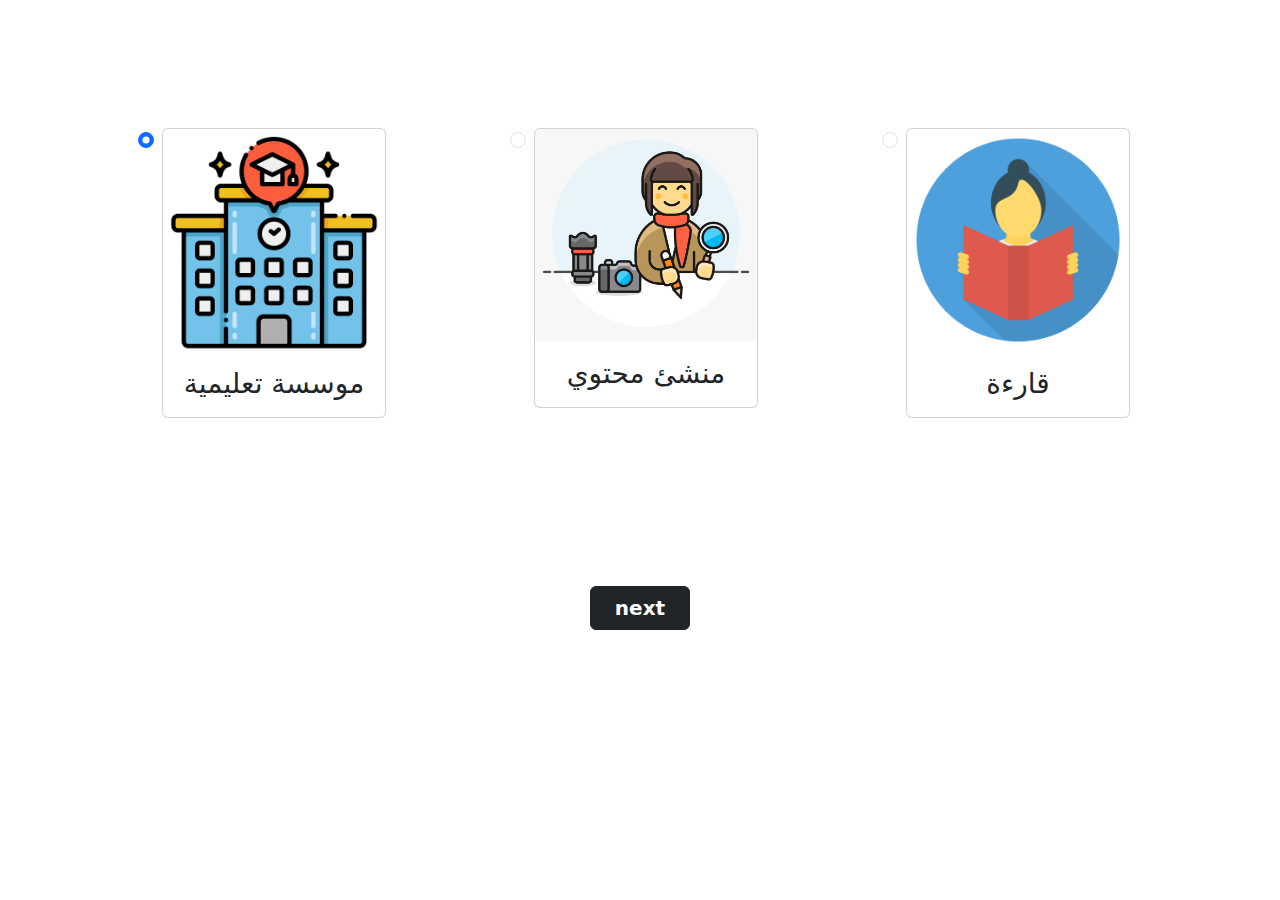
<file: Login/Register.html>
<!DOCTYPE html>
<html lang="en">
<head>
	<title>Regester</title>
	<meta charset="UTF-8">
	<meta name="viewport" content="width=device-width, initial-scale=1">
<!--===============================================================================================-->	
	<link rel="icon" type="image/png" href="images/icons/favicon.ico"/>
<!--===============================================================================================-->
	<link rel="stylesheet" type="text/css" href="vendor/bootstrap/css/bootstrap.min.css">
<!--===============================================================================================-->
	<link rel="stylesheet" type="text/css" href="fonts/font-awesome-4.7.0/css/font-awesome.min.css">
<!--===============================================================================================-->
	<link rel="stylesheet" type="text/css" href="vendor/animate/animate.css">
<!--===============================================================================================-->	
	<link rel="stylesheet" type="text/css" href="vendor/css-hamburgers/hamburgers.min.css">
<!--===============================================================================================-->
	<link rel="stylesheet" type="text/css" href="vendor/select2/select2.min.css">
<!--===============================================================================================-->
	<link rel="stylesheet" type="text/css" href="css/util.css">
	<link rel="stylesheet" type="text/css" href="css/main.css">
<!--===============================================================================================-->
<!--===============================================================================================-->
<link href='https://cdn.jsdelivr.net/npm/bootstrap@5.0.0-beta1/dist/css/bootstrap.min.css' rel='stylesheet'>
<link rel="stylesheet" href="https://cdnjs.cloudflare.com/ajax/libs/font-awesome/6.4.0/css/all.min.css" integrity="sha512-iecdLmaskl7CVkqkXNQ/ZH/XLlvWZOJyj7Yy7tcenmpD1ypASozpmT/E0iPtmFIB46ZmdtAc9eNBvH0H/ZpiBw==" crossorigin="anonymous" referrerpolicy="no-referrer" />
<link href='https://cdnjs.cloudflare.com/ajax/libs/font-awesome/4.7.0/css/font-awesome.min.css' rel='stylesheet'>
<script type='text/javascript' src='https://cdnjs.cloudflare.com/ajax/libs/jquery/3.2.1/jquery.min.js'></script>
<script src="https://cdnjs.cloudflare.com/ajax/libs/bootstrap/5.2.3/js/bootstrap.bundle.min.js" integrity="sha512-i9cEfJwUwViEPFKdC1enz4ZRGBj8YQo6QByFTF92YXHi7waCqyexvRD75S5NVTsSiTv7rKWqG9Y5eFxmRsOn0A==" crossorigin="anonymous" referrerpolicy="no-referrer"></script>

</head>
<body>
	
	<div class="limiter">
		<div class="container-login100">
			<div class="wrap-login100">
				<div class="login100-pic js-tilt" data-tilt>
					<img src="images/img-01.png" alt="IMG">
				</div>

				<form class="login100-form validate-form">
					<span class="login100-form-title">
						Create Account
					</span>

					<div class="wrap-input100 validate-input" data-validate = "name is required">
						<input class="input100" type="text" name="email" placeholder="Name">
						<span class="focus-input100"></span>
						<span class="symbol-input100">
							<i class="fa fa-user" aria-hidden="true"></i>
						</span>
					</div>

					<div class="wrap-input100 validate-input" data-validate = "Valid email is required: ex@abc.xyz">
						<input class="input100" type="text" name="email" placeholder="Email">
						<span class="focus-input100"></span>
						<span class="symbol-input100">
							<i class="fa fa-envelope" aria-hidden="true"></i>
						</span>
					</div>

					<div class="wrap-input100 validate-input" data-validate = "Password is required">
						<input class="input100" type="password" name="pass" placeholder="Password">
						<span class="focus-input100"></span>
						<span class="symbol-input100">
							<i class="fa fa-lock" aria-hidden="true"></i>
						</span>
					</div>
					
					<div class="container-login100-form-btn">
						<button class="login100-form-btn">
							Create
						</button>
					</div>

					

					<div class="text-center p-t-136">
						<a class="txt2" href="./login.html">
							Login
							<i class="fa fa-long-arrow-right m-l-5" aria-hidden="true"></i>
						</a>
					</div>
				</form>
			</div>
		</div>
	</div>
	
	<div class="reg-dad" style="display : block; width: 100%; height: 100vh; background-color: white; position: absolute; top: 0%; z-index: 10; ">
		<div class="container row" style="display: flex; justify-content: center; margin: 10% auto; text-align: center;">
			<div class="form-check col">
				<input class="form-check-input" type="radio" name="exampleRadios" id="exampleRadios1" value="option1" checked>
				<label class="" for="exampleRadios1">
					<div class="card" style="width: 14rem;">
						<img src="./images/uni.png" class="card-img-top" alt="...">
						<div class="card-body">
						  <h3 class="card-text">موسسة تعليمية</h3>
						</div>
					  </div>
				</label>
			</div>
			<div class="form-check col">
				<input class="form-check-input" type="radio" name="exampleRadios" id="exampleRadios2" value="option2">
				<label class="" for="exampleRadios2">
					<div class="card" style="width: 14rem;">
						<img src="./images/creator.png" class="card-img-top" alt="...">
						<div class="card-body">
							<h3 class="card-text"> منشئ محتوي </h3>					
						</div>
					  </div>
				</label>
			</div>
			<div class="form-check col">
				<input class="form-check-input" type="radio" name="exampleRadios" id="exampleRadios3" value="option2">
				<label class="" for="exampleRadios3">
					<div class="card" style="width: 14rem;">
						<img src="./images/reader.png" class="card-img-top" alt="...">
						<div class="card-body">
							<h3 class="card-text">قارءة</h3>
						</div>
					  </div>
				</label>
			</div>
		</div>

		<div style="width: 100%; display: flex; justify-content: center;">
			<button class="btn btn-dark hiddenREG" style="text-align: center;width: 100px;margin: 30px auto;font-size: 20px;font-weight: bold;">next</button>
		</div>
	</div>


	
<!--===============================================================================================-->	
	<script src="vendor/jquery/jquery-3.2.1.min.js"></script>
<!--===============================================================================================-->
	<script src="vendor/bootstrap/js/popper.js"></script>
	<script src="vendor/bootstrap/js/bootstrap.min.js"></script>
<!--===============================================================================================-->
	<script src="vendor/select2/select2.min.js"></script>
<!--===============================================================================================-->
	<script src="vendor/tilt/tilt.jquery.min.js"></script>
	<script >
		$('.js-tilt').tilt({
			scale: 1.1
		})
	</script>
<!--===============================================================================================-->
	<script src="js/main.js"></script>
<!--===============================================================================================-->
	
</body>

<script>
	console.log(document.querySelector(".hiddenREG"));
	document.querySelector(".hiddenREG").addEventListener("click",()=>{
		document.querySelector(".reg-dad").style.display="none";
	});

</script>
</html>
</file>
<file: Login/css/util.css>
/*[ FONT SIZE ]
///////////////////////////////////////////////////////////
*/
.fs-1 {font-size: 1px;}
.fs-2 {font-size: 2px;}
.fs-3 {font-size: 3px;}
.fs-4 {font-size: 4px;}
.fs-5 {font-size: 5px;}
.fs-6 {font-size: 6px;}
.fs-7 {font-size: 7px;}
.fs-8 {font-size: 8px;}
.fs-9 {font-size: 9px;}
.fs-10 {font-size: 10px;}
.fs-11 {font-size: 11px;}
.fs-12 {font-size: 12px;}
.fs-13 {font-size: 13px;}
.fs-14 {font-size: 14px;}
.fs-15 {font-size: 15px;}
.fs-16 {font-size: 16px;}
.fs-17 {font-size: 17px;}
.fs-18 {font-size: 18px;}
.fs-19 {font-size: 19px;}
.fs-20 {font-size: 20px;}
.fs-21 {font-size: 21px;}
.fs-22 {font-size: 22px;}
.fs-23 {font-size: 23px;}
.fs-24 {font-size: 24px;}
.fs-25 {font-size: 25px;}
.fs-26 {font-size: 26px;}
.fs-27 {font-size: 27px;}
.fs-28 {font-size: 28px;}
.fs-29 {font-size: 29px;}
.fs-30 {font-size: 30px;}
.fs-31 {font-size: 31px;}
.fs-32 {font-size: 32px;}
.fs-33 {font-size: 33px;}
.fs-34 {font-size: 34px;}
.fs-35 {font-size: 35px;}
.fs-36 {font-size: 36px;}
.fs-37 {font-size: 37px;}
.fs-38 {font-size: 38px;}
.fs-39 {font-size: 39px;}
.fs-40 {font-size: 40px;}
.fs-41 {font-size: 41px;}
.fs-42 {font-size: 42px;}
.fs-43 {font-size: 43px;}
.fs-44 {font-size: 44px;}
.fs-45 {font-size: 45px;}
.fs-46 {font-size: 46px;}
.fs-47 {font-size: 47px;}
.fs-48 {font-size: 48px;}
.fs-49 {font-size: 49px;}
.fs-50 {font-size: 50px;}
.fs-51 {font-size: 51px;}
.fs-52 {font-size: 52px;}
.fs-53 {font-size: 53px;}
.fs-54 {font-size: 54px;}
.fs-55 {font-size: 55px;}
.fs-56 {font-size: 56px;}
.fs-57 {font-size: 57px;}
.fs-58 {font-size: 58px;}
.fs-59 {font-size: 59px;}
.fs-60 {font-size: 60px;}
.fs-61 {font-size: 61px;}
.fs-62 {font-size: 62px;}
.fs-63 {font-size: 63px;}
.fs-64 {font-size: 64px;}
.fs-65 {font-size: 65px;}
.fs-66 {font-size: 66px;}
.fs-67 {font-size: 67px;}
.fs-68 {font-size: 68px;}
.fs-69 {font-size: 69px;}
.fs-70 {font-size: 70px;}
.fs-71 {font-size: 71px;}
.fs-72 {font-size: 72px;}
.fs-73 {font-size: 73px;}
.fs-74 {font-size: 74px;}
.fs-75 {font-size: 75px;}
.fs-76 {font-size: 76px;}
.fs-77 {font-size: 77px;}
.fs-78 {font-size: 78px;}
.fs-79 {font-size: 79px;}
.fs-80 {font-size: 80px;}
.fs-81 {font-size: 81px;}
.fs-82 {font-size: 82px;}
.fs-83 {font-size: 83px;}
.fs-84 {font-size: 84px;}
.fs-85 {font-size: 85px;}
.fs-86 {font-size: 86px;}
.fs-87 {font-size: 87px;}
.fs-88 {font-size: 88px;}
.fs-89 {font-size: 89px;}
.fs-90 {font-size: 90px;}
.fs-91 {font-size: 91px;}
.fs-92 {font-size: 92px;}
.fs-93 {font-size: 93px;}
.fs-94 {font-size: 94px;}
.fs-95 {font-size: 95px;}
.fs-96 {font-size: 96px;}
.fs-97 {font-size: 97px;}
.fs-98 {font-size: 98px;}
.fs-99 {font-size: 99px;}
.fs-100 {font-size: 100px;}
.fs-101 {font-size: 101px;}
.fs-102 {font-size: 102px;}
.fs-103 {font-size: 103px;}
.fs-104 {font-size: 104px;}
.fs-105 {font-size: 105px;}
.fs-106 {font-size: 106px;}
.fs-107 {font-size: 107px;}
.fs-108 {font-size: 108px;}
.fs-109 {font-size: 109px;}
.fs-110 {font-size: 110px;}
.fs-111 {font-size: 111px;}
.fs-112 {font-size: 112px;}
.fs-113 {font-size: 113px;}
.fs-114 {font-size: 114px;}
.fs-115 {font-size: 115px;}
.fs-116 {font-size: 116px;}
.fs-117 {font-size: 117px;}
.fs-118 {font-size: 118px;}
.fs-119 {font-size: 119px;}
.fs-120 {font-size: 120px;}
.fs-121 {font-size: 121px;}
.fs-122 {font-size: 122px;}
.fs-123 {font-size: 123px;}
.fs-124 {font-size: 124px;}
.fs-125 {font-size: 125px;}
.fs-126 {font-size: 126px;}
.fs-127 {font-size: 127px;}
.fs-128 {font-size: 128px;}
.fs-129 {font-size: 129px;}
.fs-130 {font-size: 130px;}
.fs-131 {font-size: 131px;}
.fs-132 {font-size: 132px;}
.fs-133 {font-size: 133px;}
.fs-134 {font-size: 134px;}
.fs-135 {font-size: 135px;}
.fs-136 {font-size: 136px;}
.fs-137 {font-size: 137px;}
.fs-138 {font-size: 138px;}
.fs-139 {font-size: 139px;}
.fs-140 {font-size: 140px;}
.fs-141 {font-size: 141px;}
.fs-142 {font-size: 142px;}
.fs-143 {font-size: 143px;}
.fs-144 {font-size: 144px;}
.fs-145 {font-size: 145px;}
.fs-146 {font-size: 146px;}
.fs-147 {font-size: 147px;}
.fs-148 {font-size: 148px;}
.fs-149 {font-size: 149px;}
.fs-150 {font-size: 150px;}
.fs-151 {font-size: 151px;}
.fs-152 {font-size: 152px;}
.fs-153 {font-size: 153px;}
.fs-154 {font-size: 154px;}
.fs-155 {font-size: 155px;}
.fs-156 {font-size: 156px;}
.fs-157 {font-size: 157px;}
.fs-158 {font-size: 158px;}
.fs-159 {font-size: 159px;}
.fs-160 {font-size: 160px;}
.fs-161 {font-size: 161px;}
.fs-162 {font-size: 162px;}
.fs-163 {font-size: 163px;}
.fs-164 {font-size: 164px;}
.fs-165 {font-size: 165px;}
.fs-166 {font-size: 166px;}
.fs-167 {font-size: 167px;}
.fs-168 {font-size: 168px;}
.fs-169 {font-size: 169px;}
.fs-170 {font-size: 170px;}
.fs-171 {font-size: 171px;}
.fs-172 {font-size: 172px;}
.fs-173 {font-size: 173px;}
.fs-174 {font-size: 174px;}
.fs-175 {font-size: 175px;}
.fs-176 {font-size: 176px;}
.fs-177 {font-size: 177px;}
.fs-178 {font-size: 178px;}
.fs-179 {font-size: 179px;}
.fs-180 {font-size: 180px;}
.fs-181 {font-size: 181px;}
.fs-182 {font-size: 182px;}
.fs-183 {font-size: 183px;}
.fs-184 {font-size: 184px;}
.fs-185 {font-size: 185px;}
.fs-186 {font-size: 186px;}
.fs-187 {font-size: 187px;}
.fs-188 {font-size: 188px;}
.fs-189 {font-size: 189px;}
.fs-190 {font-size: 190px;}
.fs-191 {font-size: 191px;}
.fs-192 {font-size: 192px;}
.fs-193 {font-size: 193px;}
.fs-194 {font-size: 194px;}
.fs-195 {font-size: 195px;}
.fs-196 {font-size: 196px;}
.fs-197 {font-size: 197px;}
.fs-198 {font-size: 198px;}
.fs-199 {font-size: 199px;}
.fs-200 {font-size: 200px;}

/*[ PADDING ]
///////////////////////////////////////////////////////////
*/
.p-t-0 {padding-top: 0px;}
.p-t-1 {padding-top: 1px;}
.p-t-2 {padding-top: 2px;}
.p-t-3 {padding-top: 3px;}
.p-t-4 {padding-top: 4px;}
.p-t-5 {padding-top: 5px;}
.p-t-6 {padding-top: 6px;}
.p-t-7 {padding-top: 7px;}
.p-t-8 {padding-top: 8px;}
.p-t-9 {padding-top: 9px;}
.p-t-10 {padding-top: 10px;}
.p-t-11 {padding-top: 11px;}
.p-t-12 {padding-top: 12px;}
.p-t-13 {padding-top: 13px;}
.p-t-14 {padding-top: 14px;}
.p-t-15 {padding-top: 15px;}
.p-t-16 {padding-top: 16px;}
.p-t-17 {padding-top: 17px;}
.p-t-18 {padding-top: 18px;}
.p-t-19 {padding-top: 19px;}
.p-t-20 {padding-top: 20px;}
.p-t-21 {padding-top: 21px;}
.p-t-22 {padding-top: 22px;}
.p-t-23 {padding-top: 23px;}
.p-t-24 {padding-top: 24px;}
.p-t-25 {padding-top: 25px;}
.p-t-26 {padding-top: 26px;}
.p-t-27 {padding-top: 27px;}
.p-t-28 {padding-top: 28px;}
.p-t-29 {padding-top: 29px;}
.p-t-30 {padding-top: 30px;}
.p-t-31 {padding-top: 31px;}
.p-t-32 {padding-top: 32px;}
.p-t-33 {padding-top: 33px;}
.p-t-34 {padding-top: 34px;}
.p-t-35 {padding-top: 35px;}
.p-t-36 {padding-top: 36px;}
.p-t-37 {padding-top: 37px;}
.p-t-38 {padding-top: 38px;}
.p-t-39 {padding-top: 39px;}
.p-t-40 {padding-top: 40px;}
.p-t-41 {padding-top: 41px;}
.p-t-42 {padding-top: 42px;}
.p-t-43 {padding-top: 43px;}
.p-t-44 {padding-top: 44px;}
.p-t-45 {padding-top: 45px;}
.p-t-46 {padding-top: 46px;}
.p-t-47 {padding-top: 47px;}
.p-t-48 {padding-top: 48px;}
.p-t-49 {padding-top: 49px;}
.p-t-50 {padding-top: 50px;}
.p-t-51 {padding-top: 51px;}
.p-t-52 {padding-top: 52px;}
.p-t-53 {padding-top: 53px;}
.p-t-54 {padding-top: 54px;}
.p-t-55 {padding-top: 55px;}
.p-t-56 {padding-top: 56px;}
.p-t-57 {padding-top: 57px;}
.p-t-58 {padding-top: 58px;}
.p-t-59 {padding-top: 59px;}
.p-t-60 {padding-top: 60px;}
.p-t-61 {padding-top: 61px;}
.p-t-62 {padding-top: 62px;}
.p-t-63 {padding-top: 63px;}
.p-t-64 {padding-top: 64px;}
.p-t-65 {padding-top: 65px;}
.p-t-66 {padding-top: 66px;}
.p-t-67 {padding-top: 67px;}
.p-t-68 {padding-top: 68px;}
.p-t-69 {padding-top: 69px;}
.p-t-70 {padding-top: 70px;}
.p-t-71 {padding-top: 71px;}
.p-t-72 {padding-top: 72px;}
.p-t-73 {padding-top: 73px;}
.p-t-74 {padding-top: 74px;}
.p-t-75 {padding-top: 75px;}
.p-t-76 {padding-top: 76px;}
.p-t-77 {padding-top: 77px;}
.p-t-78 {padding-top: 78px;}
.p-t-79 {padding-top: 79px;}
.p-t-80 {padding-top: 80px;}
.p-t-81 {padding-top: 81px;}
.p-t-82 {padding-top: 82px;}
.p-t-83 {padding-top: 83px;}
.p-t-84 {padding-top: 84px;}
.p-t-85 {padding-top: 85px;}
.p-t-86 {padding-top: 86px;}
.p-t-87 {padding-top: 87px;}
.p-t-88 {padding-top: 88px;}
.p-t-89 {padding-top: 89px;}
.p-t-90 {padding-top: 90px;}
.p-t-91 {padding-top: 91px;}
.p-t-92 {padding-top: 92px;}
.p-t-93 {padding-top: 93px;}
.p-t-94 {padding-top: 94px;}
.p-t-95 {padding-top: 95px;}
.p-t-96 {padding-top: 96px;}
.p-t-97 {padding-top: 97px;}
.p-t-98 {padding-top: 98px;}
.p-t-99 {padding-top: 99px;}
.p-t-100 {padding-top: 100px;}
.p-t-101 {padding-top: 101px;}
.p-t-102 {padding-top: 102px;}
.p-t-103 {padding-top: 103px;}
.p-t-104 {padding-top: 104px;}
.p-t-105 {padding-top: 105px;}
.p-t-106 {padding-top: 106px;}
.p-t-107 {padding-top: 107px;}
.p-t-108 {padding-top: 108px;}
.p-t-109 {padding-top: 109px;}
.p-t-110 {padding-top: 110px;}
.p-t-111 {padding-top: 111px;}
.p-t-112 {padding-top: 112px;}
.p-t-113 {padding-top: 113px;}
.p-t-114 {padding-top: 114px;}
.p-t-115 {padding-top: 115px;}
.p-t-116 {padding-top: 116px;}
.p-t-117 {padding-top: 117px;}
.p-t-118 {padding-top: 118px;}
.p-t-119 {padding-top: 119px;}
.p-t-120 {padding-top: 120px;}
.p-t-121 {padding-top: 121px;}
.p-t-122 {padding-top: 122px;}
.p-t-123 {padding-top: 123px;}
.p-t-124 {padding-top: 124px;}
.p-t-125 {padding-top: 125px;}
.p-t-126 {padding-top: 126px;}
.p-t-127 {padding-top: 127px;}
.p-t-128 {padding-top: 128px;}
.p-t-129 {padding-top: 129px;}
.p-t-130 {padding-top: 130px;}
.p-t-131 {padding-top: 131px;}
.p-t-132 {padding-top: 132px;}
.p-t-133 {padding-top: 133px;}
.p-t-134 {padding-top: 134px;}
.p-t-135 {padding-top: 135px;}
.p-t-136 {padding-top: 136px;}
.p-t-137 {padding-top: 137px;}
.p-t-138 {padding-top: 138px;}
.p-t-139 {padding-top: 139px;}
.p-t-140 {padding-top: 140px;}
.p-t-141 {padding-top: 141px;}
.p-t-142 {padding-top: 142px;}
.p-t-143 {padding-top: 143px;}
.p-t-144 {padding-top: 144px;}
.p-t-145 {padding-top: 145px;}
.p-t-146 {padding-top: 146px;}
.p-t-147 {padding-top: 147px;}
.p-t-148 {padding-top: 148px;}
.p-t-149 {padding-top: 149px;}
.p-t-150 {padding-top: 150px;}
.p-t-151 {padding-top: 151px;}
.p-t-152 {padding-top: 152px;}
.p-t-153 {padding-top: 153px;}
.p-t-154 {padding-top: 154px;}
.p-t-155 {padding-top: 155px;}
.p-t-156 {padding-top: 156px;}
.p-t-157 {padding-top: 157px;}
.p-t-158 {padding-top: 158px;}
.p-t-159 {padding-top: 159px;}
.p-t-160 {padding-top: 160px;}
.p-t-161 {padding-top: 161px;}
.p-t-162 {padding-top: 162px;}
.p-t-163 {padding-top: 163px;}
.p-t-164 {padding-top: 164px;}
.p-t-165 {padding-top: 165px;}
.p-t-166 {padding-top: 166px;}
.p-t-167 {padding-top: 167px;}
.p-t-168 {padding-top: 168px;}
.p-t-169 {padding-top: 169px;}
.p-t-170 {padding-top: 170px;}
.p-t-171 {padding-top: 171px;}
.p-t-172 {padding-top: 172px;}
.p-t-173 {padding-top: 173px;}
.p-t-174 {padding-top: 174px;}
.p-t-175 {padding-top: 175px;}
.p-t-176 {padding-top: 176px;}
.p-t-177 {padding-top: 177px;}
.p-t-178 {padding-top: 178px;}
.p-t-179 {padding-top: 179px;}
.p-t-180 {padding-top: 180px;}
.p-t-181 {padding-top: 181px;}
.p-t-182 {padding-top: 182px;}
.p-t-183 {padding-top: 183px;}
.p-t-184 {padding-top: 184px;}
.p-t-185 {padding-top: 185px;}
.p-t-186 {padding-top: 186px;}
.p-t-187 {padding-top: 187px;}
.p-t-188 {padding-top: 188px;}
.p-t-189 {padding-top: 189px;}
.p-t-190 {padding-top: 190px;}
.p-t-191 {padding-top: 191px;}
.p-t-192 {padding-top: 192px;}
.p-t-193 {padding-top: 193px;}
.p-t-194 {padding-top: 194px;}
.p-t-195 {padding-top: 195px;}
.p-t-196 {padding-top: 196px;}
.p-t-197 {padding-top: 197px;}
.p-t-198 {padding-top: 198px;}
.p-t-199 {padding-top: 199px;}
.p-t-200 {padding-top: 200px;}
.p-t-201 {padding-top: 201px;}
.p-t-202 {padding-top: 202px;}
.p-t-203 {padding-top: 203px;}
.p-t-204 {padding-top: 204px;}
.p-t-205 {padding-top: 205px;}
.p-t-206 {padding-top: 206px;}
.p-t-207 {padding-top: 207px;}
.p-t-208 {padding-top: 208px;}
.p-t-209 {padding-top: 209px;}
.p-t-210 {padding-top: 210px;}
.p-t-211 {padding-top: 211px;}
.p-t-212 {padding-top: 212px;}
.p-t-213 {padding-top: 213px;}
.p-t-214 {padding-top: 214px;}
.p-t-215 {padding-top: 215px;}
.p-t-216 {padding-top: 216px;}
.p-t-217 {padding-top: 217px;}
.p-t-218 {padding-top: 218px;}
.p-t-219 {padding-top: 219px;}
.p-t-220 {padding-top: 220px;}
.p-t-221 {padding-top: 221px;}
.p-t-222 {padding-top: 222px;}
.p-t-223 {padding-top: 223px;}
.p-t-224 {padding-top: 224px;}
.p-t-225 {padding-top: 225px;}
.p-t-226 {padding-top: 226px;}
.p-t-227 {padding-top: 227px;}
.p-t-228 {padding-top: 228px;}
.p-t-229 {padding-top: 229px;}
.p-t-230 {padding-top: 230px;}
.p-t-231 {padding-top: 231px;}
.p-t-232 {padding-top: 232px;}
.p-t-233 {padding-top: 233px;}
.p-t-234 {padding-top: 234px;}
.p-t-235 {padding-top: 235px;}
.p-t-236 {padding-top: 236px;}
.p-t-237 {padding-top: 237px;}
.p-t-238 {padding-top: 238px;}
.p-t-239 {padding-top: 239px;}
.p-t-240 {padding-top: 240px;}
.p-t-241 {padding-top: 241px;}
.p-t-242 {padding-top: 242px;}
.p-t-243 {padding-top: 243px;}
.p-t-244 {padding-top: 244px;}
.p-t-245 {padding-top: 245px;}
.p-t-246 {padding-top: 246px;}
.p-t-247 {padding-top: 247px;}
.p-t-248 {padding-top: 248px;}
.p-t-249 {padding-top: 249px;}
.p-t-250 {padding-top: 250px;}
.p-b-0 {padding-bottom: 0px;}
.p-b-1 {padding-bottom: 1px;}
.p-b-2 {padding-bottom: 2px;}
.p-b-3 {padding-bottom: 3px;}
.p-b-4 {padding-bottom: 4px;}
.p-b-5 {padding-bottom: 5px;}
.p-b-6 {padding-bottom: 6px;}
.p-b-7 {padding-bottom: 7px;}
.p-b-8 {padding-bottom: 8px;}
.p-b-9 {padding-bottom: 9px;}
.p-b-10 {padding-bottom: 10px;}
.p-b-11 {padding-bottom: 11px;}
.p-b-12 {padding-bottom: 12px;}
.p-b-13 {padding-bottom: 13px;}
.p-b-14 {padding-bottom: 14px;}
.p-b-15 {padding-bottom: 15px;}
.p-b-16 {padding-bottom: 16px;}
.p-b-17 {padding-bottom: 17px;}
.p-b-18 {padding-bottom: 18px;}
.p-b-19 {padding-bottom: 19px;}
.p-b-20 {padding-bottom: 20px;}
.p-b-21 {padding-bottom: 21px;}
.p-b-22 {padding-bottom: 22px;}
.p-b-23 {padding-bottom: 23px;}
.p-b-24 {padding-bottom: 24px;}
.p-b-25 {padding-bottom: 25px;}
.p-b-26 {padding-bottom: 26px;}
.p-b-27 {padding-bottom: 27px;}
.p-b-28 {padding-bottom: 28px;}
.p-b-29 {padding-bottom: 29px;}
.p-b-30 {padding-bottom: 30px;}
.p-b-31 {padding-bottom: 31px;}
.p-b-32 {padding-bottom: 32px;}
.p-b-33 {padding-bottom: 33px;}
.p-b-34 {padding-bottom: 34px;}
.p-b-35 {padding-bottom: 35px;}
.p-b-36 {padding-bottom: 36px;}
.p-b-37 {padding-bottom: 37px;}
.p-b-38 {padding-bottom: 38px;}
.p-b-39 {padding-bottom: 39px;}
.p-b-40 {padding-bottom: 40px;}
.p-b-41 {padding-bottom: 41px;}
.p-b-42 {padding-bottom: 42px;}
.p-b-43 {padding-bottom: 43px;}
.p-b-44 {padding-bottom: 44px;}
.p-b-45 {padding-bottom: 45px;}
.p-b-46 {padding-bottom: 46px;}
.p-b-47 {padding-bottom: 47px;}
.p-b-48 {padding-bottom: 48px;}
.p-b-49 {padding-bottom: 49px;}
.p-b-50 {padding-bottom: 50px;}
.p-b-51 {padding-bottom: 51px;}
.p-b-52 {padding-bottom: 52px;}
.p-b-53 {padding-bottom: 53px;}
.p-b-54 {padding-bottom: 54px;}
.p-b-55 {padding-bottom: 55px;}
.p-b-56 {padding-bottom: 56px;}
.p-b-57 {padding-bottom: 57px;}
.p-b-58 {padding-bottom: 58px;}
.p-b-59 {padding-bottom: 59px;}
.p-b-60 {padding-bottom: 60px;}
.p-b-61 {padding-bottom: 61px;}
.p-b-62 {padding-bottom: 62px;}
.p-b-63 {padding-bottom: 63px;}
.p-b-64 {padding-bottom: 64px;}
.p-b-65 {padding-bottom: 65px;}
.p-b-66 {padding-bottom: 66px;}
.p-b-67 {padding-bottom: 67px;}
.p-b-68 {padding-bottom: 68px;}
.p-b-69 {padding-bottom: 69px;}
.p-b-70 {padding-bottom: 70px;}
.p-b-71 {padding-bottom: 71px;}
.p-b-72 {padding-bottom: 72px;}
.p-b-73 {padding-bottom: 73px;}
.p-b-74 {padding-bottom: 74px;}
.p-b-75 {padding-bottom: 75px;}
.p-b-76 {padding-bottom: 76px;}
.p-b-77 {padding-bottom: 77px;}
.p-b-78 {padding-bottom: 78px;}
.p-b-79 {padding-bottom: 79px;}
.p-b-80 {padding-bottom: 80px;}
.p-b-81 {padding-bottom: 81px;}
.p-b-82 {padding-bottom: 82px;}
.p-b-83 {padding-bottom: 83px;}
.p-b-84 {padding-bottom: 84px;}
.p-b-85 {padding-bottom: 85px;}
.p-b-86 {padding-bottom: 86px;}
.p-b-87 {padding-bottom: 87px;}
.p-b-88 {padding-bottom: 88px;}
.p-b-89 {padding-bottom: 89px;}
.p-b-90 {padding-bottom: 90px;}
.p-b-91 {padding-bottom: 91px;}
.p-b-92 {padding-bottom: 92px;}
.p-b-93 {padding-bottom: 93px;}
.p-b-94 {padding-bottom: 94px;}
.p-b-95 {padding-bottom: 95px;}
.p-b-96 {padding-bottom: 96px;}
.p-b-97 {padding-bottom: 97px;}
.p-b-98 {padding-bottom: 98px;}
.p-b-99 {padding-bottom: 99px;}
.p-b-100 {padding-bottom: 100px;}
.p-b-101 {padding-bottom: 101px;}
.p-b-102 {padding-bottom: 102px;}
.p-b-103 {padding-bottom: 103px;}
.p-b-104 {padding-bottom: 104px;}
.p-b-105 {padding-bottom: 105px;}
.p-b-106 {padding-bottom: 106px;}
.p-b-107 {padding-bottom: 107px;}
.p-b-108 {padding-bottom: 108px;}
.p-b-109 {padding-bottom: 109px;}
.p-b-110 {padding-bottom: 110px;}
.p-b-111 {padding-bottom: 111px;}
.p-b-112 {padding-bottom: 112px;}
.p-b-113 {padding-bottom: 113px;}
.p-b-114 {padding-bottom: 114px;}
.p-b-115 {padding-bottom: 115px;}
.p-b-116 {padding-bottom: 116px;}
.p-b-117 {padding-bottom: 117px;}
.p-b-118 {padding-bottom: 118px;}
.p-b-119 {padding-bottom: 119px;}
.p-b-120 {padding-bottom: 120px;}
.p-b-121 {padding-bottom: 121px;}
.p-b-122 {padding-bottom: 122px;}
.p-b-123 {padding-bottom: 123px;}
.p-b-124 {padding-bottom: 124px;}
.p-b-125 {padding-bottom: 125px;}
.p-b-126 {padding-bottom: 126px;}
.p-b-127 {padding-bottom: 127px;}
.p-b-128 {padding-bottom: 128px;}
.p-b-129 {padding-bottom: 129px;}
.p-b-130 {padding-bottom: 130px;}
.p-b-131 {padding-bottom: 131px;}
.p-b-132 {padding-bottom: 132px;}
.p-b-133 {padding-bottom: 133px;}
.p-b-134 {padding-bottom: 134px;}
.p-b-135 {padding-bottom: 135px;}
.p-b-136 {padding-bottom: 136px;}
.p-b-137 {padding-bottom: 137px;}
.p-b-138 {padding-bottom: 138px;}
.p-b-139 {padding-bottom: 139px;}
.p-b-140 {padding-bottom: 140px;}
.p-b-141 {padding-bottom: 141px;}
.p-b-142 {padding-bottom: 142px;}
.p-b-143 {padding-bottom: 143px;}
.p-b-144 {padding-bottom: 144px;}
.p-b-145 {padding-bottom: 145px;}
.p-b-146 {padding-bottom: 146px;}
.p-b-147 {padding-bottom: 147px;}
.p-b-148 {padding-bottom: 148px;}
.p-b-149 {padding-bottom: 149px;}
.p-b-150 {padding-bottom: 150px;}
.p-b-151 {padding-bottom: 151px;}
.p-b-152 {padding-bottom: 152px;}
.p-b-153 {padding-bottom: 153px;}
.p-b-154 {padding-bottom: 154px;}
.p-b-155 {padding-bottom: 155px;}
.p-b-156 {padding-bottom: 156px;}
.p-b-157 {padding-bottom: 157px;}
.p-b-158 {padding-bottom: 158px;}
.p-b-159 {padding-bottom: 159px;}
.p-b-160 {padding-bottom: 160px;}
.p-b-161 {padding-bottom: 161px;}
.p-b-162 {padding-bottom: 162px;}
.p-b-163 {padding-bottom: 163px;}
.p-b-164 {padding-bottom: 164px;}
.p-b-165 {padding-bottom: 165px;}
.p-b-166 {padding-bottom: 166px;}
.p-b-167 {padding-bottom: 167px;}
.p-b-168 {padding-bottom: 168px;}
.p-b-169 {padding-bottom: 169px;}
.p-b-170 {padding-bottom: 170px;}
.p-b-171 {padding-bottom: 171px;}
.p-b-172 {padding-bottom: 172px;}
.p-b-173 {padding-bottom: 173px;}
.p-b-174 {padding-bottom: 174px;}
.p-b-175 {padding-bottom: 175px;}
.p-b-176 {padding-bottom: 176px;}
.p-b-177 {padding-bottom: 177px;}
.p-b-178 {padding-bottom: 178px;}
.p-b-179 {padding-bottom: 179px;}
.p-b-180 {padding-bottom: 180px;}
.p-b-181 {padding-bottom: 181px;}
.p-b-182 {padding-bottom: 182px;}
.p-b-183 {padding-bottom: 183px;}
.p-b-184 {padding-bottom: 184px;}
.p-b-185 {padding-bottom: 185px;}
.p-b-186 {padding-bottom: 186px;}
.p-b-187 {padding-bottom: 187px;}
.p-b-188 {padding-bottom: 188px;}
.p-b-189 {padding-bottom: 189px;}
.p-b-190 {padding-bottom: 190px;}
.p-b-191 {padding-bottom: 191px;}
.p-b-192 {padding-bottom: 192px;}
.p-b-193 {padding-bottom: 193px;}
.p-b-194 {padding-bottom: 194px;}
.p-b-195 {padding-bottom: 195px;}
.p-b-196 {padding-bottom: 196px;}
.p-b-197 {padding-bottom: 197px;}
.p-b-198 {padding-bottom: 198px;}
.p-b-199 {padding-bottom: 199px;}
.p-b-200 {padding-bottom: 200px;}
.p-b-201 {padding-bottom: 201px;}
.p-b-202 {padding-bottom: 202px;}
.p-b-203 {padding-bottom: 203px;}
.p-b-204 {padding-bottom: 204px;}
.p-b-205 {padding-bottom: 205px;}
.p-b-206 {padding-bottom: 206px;}
.p-b-207 {padding-bottom: 207px;}
.p-b-208 {padding-bottom: 208px;}
.p-b-209 {padding-bottom: 209px;}
.p-b-210 {padding-bottom: 210px;}
.p-b-211 {padding-bottom: 211px;}
.p-b-212 {padding-bottom: 212px;}
.p-b-213 {padding-bottom: 213px;}
.p-b-214 {padding-bottom: 214px;}
.p-b-215 {padding-bottom: 215px;}
.p-b-216 {padding-bottom: 216px;}
.p-b-217 {padding-bottom: 217px;}
.p-b-218 {padding-bottom: 218px;}
.p-b-219 {padding-bottom: 219px;}
.p-b-220 {padding-bottom: 220px;}
.p-b-221 {padding-bottom: 221px;}
.p-b-222 {padding-bottom: 222px;}
.p-b-223 {padding-bottom: 223px;}
.p-b-224 {padding-bottom: 224px;}
.p-b-225 {padding-bottom: 225px;}
.p-b-226 {padding-bottom: 226px;}
.p-b-227 {padding-bottom: 227px;}
.p-b-228 {padding-bottom: 228px;}
.p-b-229 {padding-bottom: 229px;}
.p-b-230 {padding-bottom: 230px;}
.p-b-231 {padding-bottom: 231px;}
.p-b-232 {padding-bottom: 232px;}
.p-b-233 {padding-bottom: 233px;}
.p-b-234 {padding-bottom: 234px;}
.p-b-235 {padding-bottom: 235px;}
.p-b-236 {padding-bottom: 236px;}
.p-b-237 {padding-bottom: 237px;}
.p-b-238 {padding-bottom: 238px;}
.p-b-239 {padding-bottom: 239px;}
.p-b-240 {padding-bottom: 240px;}
.p-b-241 {padding-bottom: 241px;}
.p-b-242 {padding-bottom: 242px;}
.p-b-243 {padding-bottom: 243px;}
.p-b-244 {padding-bottom: 244px;}
.p-b-245 {padding-bottom: 245px;}
.p-b-246 {padding-bottom: 246px;}
.p-b-247 {padding-bottom: 247px;}
.p-b-248 {padding-bottom: 248px;}
.p-b-249 {padding-bottom: 249px;}
.p-b-250 {padding-bottom: 250px;}
.p-l-0 {padding-left: 0px;}
.p-l-1 {padding-left: 1px;}
.p-l-2 {padding-left: 2px;}
.p-l-3 {padding-left: 3px;}
.p-l-4 {padding-left: 4px;}
.p-l-5 {padding-left: 5px;}
.p-l-6 {padding-left: 6px;}
.p-l-7 {padding-left: 7px;}
.p-l-8 {padding-left: 8px;}
.p-l-9 {padding-left: 9px;}
.p-l-10 {padding-left: 10px;}
.p-l-11 {padding-left: 11px;}
.p-l-12 {padding-left: 12px;}
.p-l-13 {padding-left: 13px;}
.p-l-14 {padding-left: 14px;}
.p-l-15 {padding-left: 15px;}
.p-l-16 {padding-left: 16px;}
.p-l-17 {padding-left: 17px;}
.p-l-18 {padding-left: 18px;}
.p-l-19 {padding-left: 19px;}
.p-l-20 {padding-left: 20px;}
.p-l-21 {padding-left: 21px;}
.p-l-22 {padding-left: 22px;}
.p-l-23 {padding-left: 23px;}
.p-l-24 {padding-left: 24px;}
.p-l-25 {padding-left: 25px;}
.p-l-26 {padding-left: 26px;}
.p-l-27 {padding-left: 27px;}
.p-l-28 {padding-left: 28px;}
.p-l-29 {padding-left: 29px;}
.p-l-30 {padding-left: 30px;}
.p-l-31 {padding-left: 31px;}
.p-l-32 {padding-left: 32px;}
.p-l-33 {padding-left: 33px;}
.p-l-34 {padding-left: 34px;}
.p-l-35 {padding-left: 35px;}
.p-l-36 {padding-left: 36px;}
.p-l-37 {padding-left: 37px;}
.p-l-38 {padding-left: 38px;}
.p-l-39 {padding-left: 39px;}
.p-l-40 {padding-left: 40px;}
.p-l-41 {padding-left: 41px;}
.p-l-42 {padding-left: 42px;}
.p-l-43 {padding-left: 43px;}
.p-l-44 {padding-left: 44px;}
.p-l-45 {padding-left: 45px;}
.p-l-46 {padding-left: 46px;}
.p-l-47 {padding-left: 47px;}
.p-l-48 {padding-left: 48px;}
.p-l-49 {padding-left: 49px;}
.p-l-50 {padding-left: 50px;}
.p-l-51 {padding-left: 51px;}
.p-l-52 {padding-left: 52px;}
.p-l-53 {padding-left: 53px;}
.p-l-54 {padding-left: 54px;}
.p-l-55 {padding-left: 55px;}
.p-l-56 {padding-left: 56px;}
.p-l-57 {padding-left: 57px;}
.p-l-58 {padding-left: 58px;}
.p-l-59 {padding-left: 59px;}
.p-l-60 {padding-left: 60px;}
.p-l-61 {padding-left: 61px;}
.p-l-62 {padding-left: 62px;}
.p-l-63 {padding-left: 63px;}
.p-l-64 {padding-left: 64px;}
.p-l-65 {padding-left: 65px;}
.p-l-66 {padding-left: 66px;}
.p-l-67 {padding-left: 67px;}
.p-l-68 {padding-left: 68px;}
.p-l-69 {padding-left: 69px;}
.p-l-70 {padding-left: 70px;}
.p-l-71 {padding-left: 71px;}
.p-l-72 {padding-left: 72px;}
.p-l-73 {padding-left: 73px;}
.p-l-74 {padding-left: 74px;}
.p-l-75 {padding-left: 75px;}
.p-l-76 {padding-left: 76px;}
.p-l-77 {padding-left: 77px;}
.p-l-78 {padding-left: 78px;}
.p-l-79 {padding-left: 79px;}
.p-l-80 {padding-left: 80px;}
.p-l-81 {padding-left: 81px;}
.p-l-82 {padding-left: 82px;}
.p-l-83 {padding-left: 83px;}
.p-l-84 {padding-left: 84px;}
.p-l-85 {padding-left: 85px;}
.p-l-86 {padding-left: 86px;}
.p-l-87 {padding-left: 87px;}
.p-l-88 {padding-left: 88px;}
.p-l-89 {padding-left: 89px;}
.p-l-90 {padding-left: 90px;}
.p-l-91 {padding-left: 91px;}
.p-l-92 {padding-left: 92px;}
.p-l-93 {padding-left: 93px;}
.p-l-94 {padding-left: 94px;}
.p-l-95 {padding-left: 95px;}
.p-l-96 {padding-left: 96px;}
.p-l-97 {padding-left: 97px;}
.p-l-98 {padding-left: 98px;}
.p-l-99 {padding-left: 99px;}
.p-l-100 {padding-left: 100px;}
.p-l-101 {padding-left: 101px;}
.p-l-102 {padding-left: 102px;}
.p-l-103 {padding-left: 103px;}
.p-l-104 {padding-left: 104px;}
.p-l-105 {padding-left: 105px;}
.p-l-106 {padding-left: 106px;}
.p-l-107 {padding-left: 107px;}
.p-l-108 {padding-left: 108px;}
.p-l-109 {padding-left: 109px;}
.p-l-110 {padding-left: 110px;}
.p-l-111 {padding-left: 111px;}
.p-l-112 {padding-left: 112px;}
.p-l-113 {padding-left: 113px;}
.p-l-114 {padding-left: 114px;}
.p-l-115 {padding-left: 115px;}
.p-l-116 {padding-left: 116px;}
.p-l-117 {padding-left: 117px;}
.p-l-118 {padding-left: 118px;}
.p-l-119 {padding-left: 119px;}
.p-l-120 {padding-left: 120px;}
.p-l-121 {padding-left: 121px;}
.p-l-122 {padding-left: 122px;}
.p-l-123 {padding-left: 123px;}
.p-l-124 {padding-left: 124px;}
.p-l-125 {padding-left: 125px;}
.p-l-126 {padding-left: 126px;}
.p-l-127 {padding-left: 127px;}
.p-l-128 {padding-left: 128px;}
.p-l-129 {padding-left: 129px;}
.p-l-130 {padding-left: 130px;}
.p-l-131 {padding-left: 131px;}
.p-l-132 {padding-left: 132px;}
.p-l-133 {padding-left: 133px;}
.p-l-134 {padding-left: 134px;}
.p-l-135 {padding-left: 135px;}
.p-l-136 {padding-left: 136px;}
.p-l-137 {padding-left: 137px;}
.p-l-138 {padding-left: 138px;}
.p-l-139 {padding-left: 139px;}
.p-l-140 {padding-left: 140px;}
.p-l-141 {padding-left: 141px;}
.p-l-142 {padding-left: 142px;}
.p-l-143 {padding-left: 143px;}
.p-l-144 {padding-left: 144px;}
.p-l-145 {padding-left: 145px;}
.p-l-146 {padding-left: 146px;}
.p-l-147 {padding-left: 147px;}
.p-l-148 {padding-left: 148px;}
.p-l-149 {padding-left: 149px;}
.p-l-150 {padding-left: 150px;}
.p-l-151 {padding-left: 151px;}
.p-l-152 {padding-left: 152px;}
.p-l-153 {padding-left: 153px;}
.p-l-154 {padding-left: 154px;}
.p-l-155 {padding-left: 155px;}
.p-l-156 {padding-left: 156px;}
.p-l-157 {padding-left: 157px;}
.p-l-158 {padding-left: 158px;}
.p-l-159 {padding-left: 159px;}
.p-l-160 {padding-left: 160px;}
.p-l-161 {padding-left: 161px;}
.p-l-162 {padding-left: 162px;}
.p-l-163 {padding-left: 163px;}
.p-l-164 {padding-left: 164px;}
.p-l-165 {padding-left: 165px;}
.p-l-166 {padding-left: 166px;}
.p-l-167 {padding-left: 167px;}
.p-l-168 {padding-left: 168px;}
.p-l-169 {padding-left: 169px;}
.p-l-170 {padding-left: 170px;}
.p-l-171 {padding-left: 171px;}
.p-l-172 {padding-left: 172px;}
.p-l-173 {padding-left: 173px;}
.p-l-174 {padding-left: 174px;}
.p-l-175 {padding-left: 175px;}
.p-l-176 {padding-left: 176px;}
.p-l-177 {padding-left: 177px;}
.p-l-178 {padding-left: 178px;}
.p-l-179 {padding-left: 179px;}
.p-l-180 {padding-left: 180px;}
.p-l-181 {padding-left: 181px;}
.p-l-182 {padding-left: 182px;}
.p-l-183 {padding-left: 183px;}
.p-l-184 {padding-left: 184px;}
.p-l-185 {padding-left: 185px;}
.p-l-186 {padding-left: 186px;}
.p-l-187 {padding-left: 187px;}
.p-l-188 {padding-left: 188px;}
.p-l-189 {padding-left: 189px;}
.p-l-190 {padding-left: 190px;}
.p-l-191 {padding-left: 191px;}
.p-l-192 {padding-left: 192px;}
.p-l-193 {padding-left: 193px;}
.p-l-194 {padding-left: 194px;}
.p-l-195 {padding-left: 195px;}
.p-l-196 {padding-left: 196px;}
.p-l-197 {padding-left: 197px;}
.p-l-198 {padding-left: 198px;}
.p-l-199 {padding-left: 199px;}
.p-l-200 {padding-left: 200px;}
.p-l-201 {padding-left: 201px;}
.p-l-202 {padding-left: 202px;}
.p-l-203 {padding-left: 203px;}
.p-l-204 {padding-left: 204px;}
.p-l-205 {padding-left: 205px;}
.p-l-206 {padding-left: 206px;}
.p-l-207 {padding-left: 207px;}
.p-l-208 {padding-left: 208px;}
.p-l-209 {padding-left: 209px;}
.p-l-210 {padding-left: 210px;}
.p-l-211 {padding-left: 211px;}
.p-l-212 {padding-left: 212px;}
.p-l-213 {padding-left: 213px;}
.p-l-214 {padding-left: 214px;}
.p-l-215 {padding-left: 215px;}
.p-l-216 {padding-left: 216px;}
.p-l-217 {padding-left: 217px;}
.p-l-218 {padding-left: 218px;}
.p-l-219 {padding-left: 219px;}
.p-l-220 {padding-left: 220px;}
.p-l-221 {padding-left: 221px;}
.p-l-222 {padding-left: 222px;}
.p-l-223 {padding-left: 223px;}
.p-l-224 {padding-left: 224px;}
.p-l-225 {padding-left: 225px;}
.p-l-226 {padding-left: 226px;}
.p-l-227 {padding-left: 227px;}
.p-l-228 {padding-left: 228px;}
.p-l-229 {padding-left: 229px;}
.p-l-230 {padding-left: 230px;}
.p-l-231 {padding-left: 231px;}
.p-l-232 {padding-left: 232px;}
.p-l-233 {padding-left: 233px;}
.p-l-234 {padding-left: 234px;}
.p-l-235 {padding-left: 235px;}
.p-l-236 {padding-left: 236px;}
.p-l-237 {padding-left: 237px;}
.p-l-238 {padding-left: 238px;}
.p-l-239 {padding-left: 239px;}
.p-l-240 {padding-left: 240px;}
.p-l-241 {padding-left: 241px;}
.p-l-242 {padding-left: 242px;}
.p-l-243 {padding-left: 243px;}
.p-l-244 {padding-left: 244px;}
.p-l-245 {padding-left: 245px;}
.p-l-246 {padding-left: 246px;}
.p-l-247 {padding-left: 247px;}
.p-l-248 {padding-left: 248px;}
.p-l-249 {padding-left: 249px;}
.p-l-250 {padding-left: 250px;}
.p-r-0 {padding-right: 0px;}
.p-r-1 {padding-right: 1px;}
.p-r-2 {padding-right: 2px;}
.p-r-3 {padding-right: 3px;}
.p-r-4 {padding-right: 4px;}
.p-r-5 {padding-right: 5px;}
.p-r-6 {padding-right: 6px;}
.p-r-7 {padding-right: 7px;}
.p-r-8 {padding-right: 8px;}
.p-r-9 {padding-right: 9px;}
.p-r-10 {padding-right: 10px;}
.p-r-11 {padding-right: 11px;}
.p-r-12 {padding-right: 12px;}
.p-r-13 {padding-right: 13px;}
.p-r-14 {padding-right: 14px;}
.p-r-15 {padding-right: 15px;}
.p-r-16 {padding-right: 16px;}
.p-r-17 {padding-right: 17px;}
.p-r-18 {padding-right: 18px;}
.p-r-19 {padding-right: 19px;}
.p-r-20 {padding-right: 20px;}
.p-r-21 {padding-right: 21px;}
.p-r-22 {padding-right: 22px;}
.p-r-23 {padding-right: 23px;}
.p-r-24 {padding-right: 24px;}
.p-r-25 {padding-right: 25px;}
.p-r-26 {padding-right: 26px;}
.p-r-27 {padding-right: 27px;}
.p-r-28 {padding-right: 28px;}
.p-r-29 {padding-right: 29px;}
.p-r-30 {padding-right: 30px;}
.p-r-31 {padding-right: 31px;}
.p-r-32 {padding-right: 32px;}
.p-r-33 {padding-right: 33px;}
.p-r-34 {padding-right: 34px;}
.p-r-35 {padding-right: 35px;}
.p-r-36 {padding-right: 36px;}
.p-r-37 {padding-right: 37px;}
.p-r-38 {padding-right: 38px;}
.p-r-39 {padding-right: 39px;}
.p-r-40 {padding-right: 40px;}
.p-r-41 {padding-right: 41px;}
.p-r-42 {padding-right: 42px;}
.p-r-43 {padding-right: 43px;}
.p-r-44 {padding-right: 44px;}
.p-r-45 {padding-right: 45px;}
.p-r-46 {padding-right: 46px;}
.p-r-47 {padding-right: 47px;}
.p-r-48 {padding-right: 48px;}
.p-r-49 {padding-right: 49px;}
.p-r-50 {padding-right: 50px;}
.p-r-51 {padding-right: 51px;}
.p-r-52 {padding-right: 52px;}
.p-r-53 {padding-right: 53px;}
.p-r-54 {padding-right: 54px;}
.p-r-55 {padding-right: 55px;}
.p-r-56 {padding-right: 56px;}
.p-r-57 {padding-right: 57px;}
.p-r-58 {padding-right: 58px;}
.p-r-59 {padding-right: 59px;}
.p-r-60 {padding-right: 60px;}
.p-r-61 {padding-right: 61px;}
.p-r-62 {padding-right: 62px;}
.p-r-63 {padding-right: 63px;}
.p-r-64 {padding-right: 64px;}
.p-r-65 {padding-right: 65px;}
.p-r-66 {padding-right: 66px;}
.p-r-67 {padding-right: 67px;}
.p-r-68 {padding-right: 68px;}
.p-r-69 {padding-right: 69px;}
.p-r-70 {padding-right: 70px;}
.p-r-71 {padding-right: 71px;}
.p-r-72 {padding-right: 72px;}
.p-r-73 {padding-right: 73px;}
.p-r-74 {padding-right: 74px;}
.p-r-75 {padding-right: 75px;}
.p-r-76 {padding-right: 76px;}
.p-r-77 {padding-right: 77px;}
.p-r-78 {padding-right: 78px;}
.p-r-79 {padding-right: 79px;}
.p-r-80 {padding-right: 80px;}
.p-r-81 {padding-right: 81px;}
.p-r-82 {padding-right: 82px;}
.p-r-83 {padding-right: 83px;}
.p-r-84 {padding-right: 84px;}
.p-r-85 {padding-right: 85px;}
.p-r-86 {padding-right: 86px;}
.p-r-87 {padding-right: 87px;}
.p-r-88 {padding-right: 88px;}
.p-r-89 {padding-right: 89px;}
.p-r-90 {padding-right: 90px;}
.p-r-91 {padding-right: 91px;}
.p-r-92 {padding-right: 92px;}
.p-r-93 {padding-right: 93px;}
.p-r-94 {padding-right: 94px;}
.p-r-95 {padding-right: 95px;}
.p-r-96 {padding-right: 96px;}
.p-r-97 {padding-right: 97px;}
.p-r-98 {padding-right: 98px;}
.p-r-99 {padding-right: 99px;}
.p-r-100 {padding-right: 100px;}
.p-r-101 {padding-right: 101px;}
.p-r-102 {padding-right: 102px;}
.p-r-103 {padding-right: 103px;}
.p-r-104 {padding-right: 104px;}
.p-r-105 {padding-right: 105px;}
.p-r-106 {padding-right: 106px;}
.p-r-107 {padding-right: 107px;}
.p-r-108 {padding-right: 108px;}
.p-r-109 {padding-right: 109px;}
.p-r-110 {padding-right: 110px;}
.p-r-111 {padding-right: 111px;}
.p-r-112 {padding-right: 112px;}
.p-r-113 {padding-right: 113px;}
.p-r-114 {padding-right: 114px;}
.p-r-115 {padding-right: 115px;}
.p-r-116 {padding-right: 116px;}
.p-r-117 {padding-right: 117px;}
.p-r-118 {padding-right: 118px;}
.p-r-119 {padding-right: 119px;}
.p-r-120 {padding-right: 120px;}
.p-r-121 {padding-right: 121px;}
.p-r-122 {padding-right: 122px;}
.p-r-123 {padding-right: 123px;}
.p-r-124 {padding-right: 124px;}
.p-r-125 {padding-right: 125px;}
.p-r-126 {padding-right: 126px;}
.p-r-127 {padding-right: 127px;}
.p-r-128 {padding-right: 128px;}
.p-r-129 {padding-right: 129px;}
.p-r-130 {padding-right: 130px;}
.p-r-131 {padding-right: 131px;}
.p-r-132 {padding-right: 132px;}
.p-r-133 {padding-right: 133px;}
.p-r-134 {padding-right: 134px;}
.p-r-135 {padding-right: 135px;}
.p-r-136 {padding-right: 136px;}
.p-r-137 {padding-right: 137px;}
.p-r-138 {padding-right: 138px;}
.p-r-139 {padding-right: 139px;}
.p-r-140 {padding-right: 140px;}
.p-r-141 {padding-right: 141px;}
.p-r-142 {padding-right: 142px;}
.p-r-143 {padding-right: 143px;}
.p-r-144 {padding-right: 144px;}
.p-r-145 {padding-right: 145px;}
.p-r-146 {padding-right: 146px;}
.p-r-147 {padding-right: 147px;}
.p-r-148 {padding-right: 148px;}
.p-r-149 {padding-right: 149px;}
.p-r-150 {padding-right: 150px;}
.p-r-151 {padding-right: 151px;}
.p-r-152 {padding-right: 152px;}
.p-r-153 {padding-right: 153px;}
.p-r-154 {padding-right: 154px;}
.p-r-155 {padding-right: 155px;}
.p-r-156 {padding-right: 156px;}
.p-r-157 {padding-right: 157px;}
.p-r-158 {padding-right: 158px;}
.p-r-159 {padding-right: 159px;}
.p-r-160 {padding-right: 160px;}
.p-r-161 {padding-right: 161px;}
.p-r-162 {padding-right: 162px;}
.p-r-163 {padding-right: 163px;}
.p-r-164 {padding-right: 164px;}
.p-r-165 {padding-right: 165px;}
.p-r-166 {padding-right: 166px;}
.p-r-167 {padding-right: 167px;}
.p-r-168 {padding-right: 168px;}
.p-r-169 {padding-right: 169px;}
.p-r-170 {padding-right: 170px;}
.p-r-171 {padding-right: 171px;}
.p-r-172 {padding-right: 172px;}
.p-r-173 {padding-right: 173px;}
.p-r-174 {padding-right: 174px;}
.p-r-175 {padding-right: 175px;}
.p-r-176 {padding-right: 176px;}
.p-r-177 {padding-right: 177px;}
.p-r-178 {padding-right: 178px;}
.p-r-179 {padding-right: 179px;}
.p-r-180 {padding-right: 180px;}
.p-r-181 {padding-right: 181px;}
.p-r-182 {padding-right: 182px;}
.p-r-183 {padding-right: 183px;}
.p-r-184 {padding-right: 184px;}
.p-r-185 {padding-right: 185px;}
.p-r-186 {padding-right: 186px;}
.p-r-187 {padding-right: 187px;}
.p-r-188 {padding-right: 188px;}
.p-r-189 {padding-right: 189px;}
.p-r-190 {padding-right: 190px;}
.p-r-191 {padding-right: 191px;}
.p-r-192 {padding-right: 192px;}
.p-r-193 {padding-right: 193px;}
.p-r-194 {padding-right: 194px;}
.p-r-195 {padding-right: 195px;}
.p-r-196 {padding-right: 196px;}
.p-r-197 {padding-right: 197px;}
.p-r-198 {padding-right: 198px;}
.p-r-199 {padding-right: 199px;}
.p-r-200 {padding-right: 200px;}
.p-r-201 {padding-right: 201px;}
.p-r-202 {padding-right: 202px;}
.p-r-203 {padding-right: 203px;}
.p-r-204 {padding-right: 204px;}
.p-r-205 {padding-right: 205px;}
.p-r-206 {padding-right: 206px;}
.p-r-207 {padding-right: 207px;}
.p-r-208 {padding-right: 208px;}
.p-r-209 {padding-right: 209px;}
.p-r-210 {padding-right: 210px;}
.p-r-211 {padding-right: 211px;}
.p-r-212 {padding-right: 212px;}
.p-r-213 {padding-right: 213px;}
.p-r-214 {padding-right: 214px;}
.p-r-215 {padding-right: 215px;}
.p-r-216 {padding-right: 216px;}
.p-r-217 {padding-right: 217px;}
.p-r-218 {padding-right: 218px;}
.p-r-219 {padding-right: 219px;}
.p-r-220 {padding-right: 220px;}
.p-r-221 {padding-right: 221px;}
.p-r-222 {padding-right: 222px;}
.p-r-223 {padding-right: 223px;}
.p-r-224 {padding-right: 224px;}
.p-r-225 {padding-right: 225px;}
.p-r-226 {padding-right: 226px;}
.p-r-227 {padding-right: 227px;}
.p-r-228 {padding-right: 228px;}
.p-r-229 {padding-right: 229px;}
.p-r-230 {padding-right: 230px;}
.p-r-231 {padding-right: 231px;}
.p-r-232 {padding-right: 232px;}
.p-r-233 {padding-right: 233px;}
.p-r-234 {padding-right: 234px;}
.p-r-235 {padding-right: 235px;}
.p-r-236 {padding-right: 236px;}
.p-r-237 {padding-right: 237px;}
.p-r-238 {padding-right: 238px;}
.p-r-239 {padding-right: 239px;}
.p-r-240 {padding-right: 240px;}
.p-r-241 {padding-right: 241px;}
.p-r-242 {padding-right: 242px;}
.p-r-243 {padding-right: 243px;}
.p-r-244 {padding-right: 244px;}
.p-r-245 {padding-right: 245px;}
.p-r-246 {padding-right: 246px;}
.p-r-247 {padding-right: 247px;}
.p-r-248 {padding-right: 248px;}
.p-r-249 {padding-right: 249px;}
.p-r-250 {padding-right: 250px;}

/*[ MARGIN ]
///////////////////////////////////////////////////////////
*/
.m-t-0 {margin-top: 0px;}
.m-t-1 {margin-top: 1px;}
.m-t-2 {margin-top: 2px;}
.m-t-3 {margin-top: 3px;}
.m-t-4 {margin-top: 4px;}
.m-t-5 {margin-top: 5px;}
.m-t-6 {margin-top: 6px;}
.m-t-7 {margin-top: 7px;}
.m-t-8 {margin-top: 8px;}
.m-t-9 {margin-top: 9px;}
.m-t-10 {margin-top: 10px;}
.m-t-11 {margin-top: 11px;}
.m-t-12 {margin-top: 12px;}
.m-t-13 {margin-top: 13px;}
.m-t-14 {margin-top: 14px;}
.m-t-15 {margin-top: 15px;}
.m-t-16 {margin-top: 16px;}
.m-t-17 {margin-top: 17px;}
.m-t-18 {margin-top: 18px;}
.m-t-19 {margin-top: 19px;}
.m-t-20 {margin-top: 20px;}
.m-t-21 {margin-top: 21px;}
.m-t-22 {margin-top: 22px;}
.m-t-23 {margin-top: 23px;}
.m-t-24 {margin-top: 24px;}
.m-t-25 {margin-top: 25px;}
.m-t-26 {margin-top: 26px;}
.m-t-27 {margin-top: 27px;}
.m-t-28 {margin-top: 28px;}
.m-t-29 {margin-top: 29px;}
.m-t-30 {margin-top: 30px;}
.m-t-31 {margin-top: 31px;}
.m-t-32 {margin-top: 32px;}
.m-t-33 {margin-top: 33px;}
.m-t-34 {margin-top: 34px;}
.m-t-35 {margin-top: 35px;}
.m-t-36 {margin-top: 36px;}
.m-t-37 {margin-top: 37px;}
.m-t-38 {margin-top: 38px;}
.m-t-39 {margin-top: 39px;}
.m-t-40 {margin-top: 40px;}
.m-t-41 {margin-top: 41px;}
.m-t-42 {margin-top: 42px;}
.m-t-43 {margin-top: 43px;}
.m-t-44 {margin-top: 44px;}
.m-t-45 {margin-top: 45px;}
.m-t-46 {margin-top: 46px;}
.m-t-47 {margin-top: 47px;}
.m-t-48 {margin-top: 48px;}
.m-t-49 {margin-top: 49px;}
.m-t-50 {margin-top: 50px;}
.m-t-51 {margin-top: 51px;}
.m-t-52 {margin-top: 52px;}
.m-t-53 {margin-top: 53px;}
.m-t-54 {margin-top: 54px;}
.m-t-55 {margin-top: 55px;}
.m-t-56 {margin-top: 56px;}
.m-t-57 {margin-top: 57px;}
.m-t-58 {margin-top: 58px;}
.m-t-59 {margin-top: 59px;}
.m-t-60 {margin-top: 60px;}
.m-t-61 {margin-top: 61px;}
.m-t-62 {margin-top: 62px;}
.m-t-63 {margin-top: 63px;}
.m-t-64 {margin-top: 64px;}
.m-t-65 {margin-top: 65px;}
.m-t-66 {margin-top: 66px;}
.m-t-67 {margin-top: 67px;}
.m-t-68 {margin-top: 68px;}
.m-t-69 {margin-top: 69px;}
.m-t-70 {margin-top: 70px;}
.m-t-71 {margin-top: 71px;}
.m-t-72 {margin-top: 72px;}
.m-t-73 {margin-top: 73px;}
.m-t-74 {margin-top: 74px;}
.m-t-75 {margin-top: 75px;}
.m-t-76 {margin-top: 76px;}
.m-t-77 {margin-top: 77px;}
.m-t-78 {margin-top: 78px;}
.m-t-79 {margin-top: 79px;}
.m-t-80 {margin-top: 80px;}
.m-t-81 {margin-top: 81px;}
.m-t-82 {margin-top: 82px;}
.m-t-83 {margin-top: 83px;}
.m-t-84 {margin-top: 84px;}
.m-t-85 {margin-top: 85px;}
.m-t-86 {margin-top: 86px;}
.m-t-87 {margin-top: 87px;}
.m-t-88 {margin-top: 88px;}
.m-t-89 {margin-top: 89px;}
.m-t-90 {margin-top: 90px;}
.m-t-91 {margin-top: 91px;}
.m-t-92 {margin-top: 92px;}
.m-t-93 {margin-top: 93px;}
.m-t-94 {margin-top: 94px;}
.m-t-95 {margin-top: 95px;}
.m-t-96 {margin-top: 96px;}
.m-t-97 {margin-top: 97px;}
.m-t-98 {margin-top: 98px;}
.m-t-99 {margin-top: 99px;}
.m-t-100 {margin-top: 100px;}
.m-t-101 {margin-top: 101px;}
.m-t-102 {margin-top: 102px;}
.m-t-103 {margin-top: 103px;}
.m-t-104 {margin-top: 104px;}
.m-t-105 {margin-top: 105px;}
.m-t-106 {margin-top: 106px;}
.m-t-107 {margin-top: 107px;}
.m-t-108 {margin-top: 108px;}
.m-t-109 {margin-top: 109px;}
.m-t-110 {margin-top: 110px;}
.m-t-111 {margin-top: 111px;}
.m-t-112 {margin-top: 112px;}
.m-t-113 {margin-top: 113px;}
.m-t-114 {margin-top: 114px;}
.m-t-115 {margin-top: 115px;}
.m-t-116 {margin-top: 116px;}
.m-t-117 {margin-top: 117px;}
.m-t-118 {margin-top: 118px;}
.m-t-119 {margin-top: 119px;}
.m-t-120 {margin-top: 120px;}
.m-t-121 {margin-top: 121px;}
.m-t-122 {margin-top: 122px;}
.m-t-123 {margin-top: 123px;}
.m-t-124 {margin-top: 124px;}
.m-t-125 {margin-top: 125px;}
.m-t-126 {margin-top: 126px;}
.m-t-127 {margin-top: 127px;}
.m-t-128 {margin-top: 128px;}
.m-t-129 {margin-top: 129px;}
.m-t-130 {margin-top: 130px;}
.m-t-131 {margin-top: 131px;}
.m-t-132 {margin-top: 132px;}
.m-t-133 {margin-top: 133px;}
.m-t-134 {margin-top: 134px;}
.m-t-135 {margin-top: 135px;}
.m-t-136 {margin-top: 136px;}
.m-t-137 {margin-top: 137px;}
.m-t-138 {margin-top: 138px;}
.m-t-139 {margin-top: 139px;}
.m-t-140 {margin-top: 140px;}
.m-t-141 {margin-top: 141px;}
.m-t-142 {margin-top: 142px;}
.m-t-143 {margin-top: 143px;}
.m-t-144 {margin-top: 144px;}
.m-t-145 {margin-top: 145px;}
.m-t-146 {margin-top: 146px;}
.m-t-147 {margin-top: 147px;}
.m-t-148 {margin-top: 148px;}
.m-t-149 {margin-top: 149px;}
.m-t-150 {margin-top: 150px;}
.m-t-151 {margin-top: 151px;}
.m-t-152 {margin-top: 152px;}
.m-t-153 {margin-top: 153px;}
.m-t-154 {margin-top: 154px;}
.m-t-155 {margin-top: 155px;}
.m-t-156 {margin-top: 156px;}
.m-t-157 {margin-top: 157px;}
.m-t-158 {margin-top: 158px;}
.m-t-159 {margin-top: 159px;}
.m-t-160 {margin-top: 160px;}
.m-t-161 {margin-top: 161px;}
.m-t-162 {margin-top: 162px;}
.m-t-163 {margin-top: 163px;}
.m-t-164 {margin-top: 164px;}
.m-t-165 {margin-top: 165px;}
.m-t-166 {margin-top: 166px;}
.m-t-167 {margin-top: 167px;}
.m-t-168 {margin-top: 168px;}
.m-t-169 {margin-top: 169px;}
.m-t-170 {margin-top: 170px;}
.m-t-171 {margin-top: 171px;}
.m-t-172 {margin-top: 172px;}
.m-t-173 {margin-top: 173px;}
.m-t-174 {margin-top: 174px;}
.m-t-175 {margin-top: 175px;}
.m-t-176 {margin-top: 176px;}
.m-t-177 {margin-top: 177px;}
.m-t-178 {margin-top: 178px;}
.m-t-179 {margin-top: 179px;}
.m-t-180 {margin-top: 180px;}
.m-t-181 {margin-top: 181px;}
.m-t-182 {margin-top: 182px;}
.m-t-183 {margin-top: 183px;}
.m-t-184 {margin-top: 184px;}
.m-t-185 {margin-top: 185px;}
.m-t-186 {margin-top: 186px;}
.m-t-187 {margin-top: 187px;}
.m-t-188 {margin-top: 188px;}
.m-t-189 {margin-top: 189px;}
.m-t-190 {margin-top: 190px;}
.m-t-191 {margin-top: 191px;}
.m-t-192 {margin-top: 192px;}
.m-t-193 {margin-top: 193px;}
.m-t-194 {margin-top: 194px;}
.m-t-195 {margin-top: 195px;}
.m-t-196 {margin-top: 196px;}
.m-t-197 {margin-top: 197px;}
.m-t-198 {margin-top: 198px;}
.m-t-199 {margin-top: 199px;}
.m-t-200 {margin-top: 200px;}
.m-t-201 {margin-top: 201px;}
.m-t-202 {margin-top: 202px;}
.m-t-203 {margin-top: 203px;}
.m-t-204 {margin-top: 204px;}
.m-t-205 {margin-top: 205px;}
.m-t-206 {margin-top: 206px;}
.m-t-207 {margin-top: 207px;}
.m-t-208 {margin-top: 208px;}
.m-t-209 {margin-top: 209px;}
.m-t-210 {margin-top: 210px;}
.m-t-211 {margin-top: 211px;}
.m-t-212 {margin-top: 212px;}
.m-t-213 {margin-top: 213px;}
.m-t-214 {margin-top: 214px;}
.m-t-215 {margin-top: 215px;}
.m-t-216 {margin-top: 216px;}
.m-t-217 {margin-top: 217px;}
.m-t-218 {margin-top: 218px;}
.m-t-219 {margin-top: 219px;}
.m-t-220 {margin-top: 220px;}
.m-t-221 {margin-top: 221px;}
.m-t-222 {margin-top: 222px;}
.m-t-223 {margin-top: 223px;}
.m-t-224 {margin-top: 224px;}
.m-t-225 {margin-top: 225px;}
.m-t-226 {margin-top: 226px;}
.m-t-227 {margin-top: 227px;}
.m-t-228 {margin-top: 228px;}
.m-t-229 {margin-top: 229px;}
.m-t-230 {margin-top: 230px;}
.m-t-231 {margin-top: 231px;}
.m-t-232 {margin-top: 232px;}
.m-t-233 {margin-top: 233px;}
.m-t-234 {margin-top: 234px;}
.m-t-235 {margin-top: 235px;}
.m-t-236 {margin-top: 236px;}
.m-t-237 {margin-top: 237px;}
.m-t-238 {margin-top: 238px;}
.m-t-239 {margin-top: 239px;}
.m-t-240 {margin-top: 240px;}
.m-t-241 {margin-top: 241px;}
.m-t-242 {margin-top: 242px;}
.m-t-243 {margin-top: 243px;}
.m-t-244 {margin-top: 244px;}
.m-t-245 {margin-top: 245px;}
.m-t-246 {margin-top: 246px;}
.m-t-247 {margin-top: 247px;}
.m-t-248 {margin-top: 248px;}
.m-t-249 {margin-top: 249px;}
.m-t-250 {margin-top: 250px;}
.m-b-0 {margin-bottom: 0px;}
.m-b-1 {margin-bottom: 1px;}
.m-b-2 {margin-bottom: 2px;}
.m-b-3 {margin-bottom: 3px;}
.m-b-4 {margin-bottom: 4px;}
.m-b-5 {margin-bottom: 5px;}
.m-b-6 {margin-bottom: 6px;}
.m-b-7 {margin-bottom: 7px;}
.m-b-8 {margin-bottom: 8px;}
.m-b-9 {margin-bottom: 9px;}
.m-b-10 {margin-bottom: 10px;}
.m-b-11 {margin-bottom: 11px;}
.m-b-12 {margin-bottom: 12px;}
.m-b-13 {margin-bottom: 13px;}
.m-b-14 {margin-bottom: 14px;}
.m-b-15 {margin-bottom: 15px;}
.m-b-16 {margin-bottom: 16px;}
.m-b-17 {margin-bottom: 17px;}
.m-b-18 {margin-bottom: 18px;}
.m-b-19 {margin-bottom: 19px;}
.m-b-20 {margin-bottom: 20px;}
.m-b-21 {margin-bottom: 21px;}
.m-b-22 {margin-bottom: 22px;}
.m-b-23 {margin-bottom: 23px;}
.m-b-24 {margin-bottom: 24px;}
.m-b-25 {margin-bottom: 25px;}
.m-b-26 {margin-bottom: 26px;}
.m-b-27 {margin-bottom: 27px;}
.m-b-28 {margin-bottom: 28px;}
.m-b-29 {margin-bottom: 29px;}
.m-b-30 {margin-bottom: 30px;}
.m-b-31 {margin-bottom: 31px;}
.m-b-32 {margin-bottom: 32px;}
.m-b-33 {margin-bottom: 33px;}
.m-b-34 {margin-bottom: 34px;}
.m-b-35 {margin-bottom: 35px;}
.m-b-36 {margin-bottom: 36px;}
.m-b-37 {margin-bottom: 37px;}
.m-b-38 {margin-bottom: 38px;}
.m-b-39 {margin-bottom: 39px;}
.m-b-40 {margin-bottom: 40px;}
.m-b-41 {margin-bottom: 41px;}
.m-b-42 {margin-bottom: 42px;}
.m-b-43 {margin-bottom: 43px;}
.m-b-44 {margin-bottom: 44px;}
.m-b-45 {margin-bottom: 45px;}
.m-b-46 {margin-bottom: 46px;}
.m-b-47 {margin-bottom: 47px;}
.m-b-48 {margin-bottom: 48px;}
.m-b-49 {margin-bottom: 49px;}
.m-b-50 {margin-bottom: 50px;}
.m-b-51 {margin-bottom: 51px;}
.m-b-52 {margin-bottom: 52px;}
.m-b-53 {margin-bottom: 53px;}
.m-b-54 {margin-bottom: 54px;}
.m-b-55 {margin-bottom: 55px;}
.m-b-56 {margin-bottom: 56px;}
.m-b-57 {margin-bottom: 57px;}
.m-b-58 {margin-bottom: 58px;}
.m-b-59 {margin-bottom: 59px;}
.m-b-60 {margin-bottom: 60px;}
.m-b-61 {margin-bottom: 61px;}
.m-b-62 {margin-bottom: 62px;}
.m-b-63 {margin-bottom: 63px;}
.m-b-64 {margin-bottom: 64px;}
.m-b-65 {margin-bottom: 65px;}
.m-b-66 {margin-bottom: 66px;}
.m-b-67 {margin-bottom: 67px;}
.m-b-68 {margin-bottom: 68px;}
.m-b-69 {margin-bottom: 69px;}
.m-b-70 {margin-bottom: 70px;}
.m-b-71 {margin-bottom: 71px;}
.m-b-72 {margin-bottom: 72px;}
.m-b-73 {margin-bottom: 73px;}
.m-b-74 {margin-bottom: 74px;}
.m-b-75 {margin-bottom: 75px;}
.m-b-76 {margin-bottom: 76px;}
.m-b-77 {margin-bottom: 77px;}
.m-b-78 {margin-bottom: 78px;}
.m-b-79 {margin-bottom: 79px;}
.m-b-80 {margin-bottom: 80px;}
.m-b-81 {margin-bottom: 81px;}
.m-b-82 {margin-bottom: 82px;}
.m-b-83 {margin-bottom: 83px;}
.m-b-84 {margin-bottom: 84px;}
.m-b-85 {margin-bottom: 85px;}
.m-b-86 {margin-bottom: 86px;}
.m-b-87 {margin-bottom: 87px;}
.m-b-88 {margin-bottom: 88px;}
.m-b-89 {margin-bottom: 89px;}
.m-b-90 {margin-bottom: 90px;}
.m-b-91 {margin-bottom: 91px;}
.m-b-92 {margin-bottom: 92px;}
.m-b-93 {margin-bottom: 93px;}
.m-b-94 {margin-bottom: 94px;}
.m-b-95 {margin-bottom: 95px;}
.m-b-96 {margin-bottom: 96px;}
.m-b-97 {margin-bottom: 97px;}
.m-b-98 {margin-bottom: 98px;}
.m-b-99 {margin-bottom: 99px;}
.m-b-100 {margin-bottom: 100px;}
.m-b-101 {margin-bottom: 101px;}
.m-b-102 {margin-bottom: 102px;}
.m-b-103 {margin-bottom: 103px;}
.m-b-104 {margin-bottom: 104px;}
.m-b-105 {margin-bottom: 105px;}
.m-b-106 {margin-bottom: 106px;}
.m-b-107 {margin-bottom: 107px;}
.m-b-108 {margin-bottom: 108px;}
.m-b-109 {margin-bottom: 109px;}
.m-b-110 {margin-bottom: 110px;}
.m-b-111 {margin-bottom: 111px;}
.m-b-112 {margin-bottom: 112px;}
.m-b-113 {margin-bottom: 113px;}
.m-b-114 {margin-bottom: 114px;}
.m-b-115 {margin-bottom: 115px;}
.m-b-116 {margin-bottom: 116px;}
.m-b-117 {margin-bottom: 117px;}
.m-b-118 {margin-bottom: 118px;}
.m-b-119 {margin-bottom: 119px;}
.m-b-120 {margin-bottom: 120px;}
.m-b-121 {margin-bottom: 121px;}
.m-b-122 {margin-bottom: 122px;}
.m-b-123 {margin-bottom: 123px;}
.m-b-124 {margin-bottom: 124px;}
.m-b-125 {margin-bottom: 125px;}
.m-b-126 {margin-bottom: 126px;}
.m-b-127 {margin-bottom: 127px;}
.m-b-128 {margin-bottom: 128px;}
.m-b-129 {margin-bottom: 129px;}
.m-b-130 {margin-bottom: 130px;}
.m-b-131 {margin-bottom: 131px;}
.m-b-132 {margin-bottom: 132px;}
.m-b-133 {margin-bottom: 133px;}
.m-b-134 {margin-bottom: 134px;}
.m-b-135 {margin-bottom: 135px;}
.m-b-136 {margin-bottom: 136px;}
.m-b-137 {margin-bottom: 137px;}
.m-b-138 {margin-bottom: 138px;}
.m-b-139 {margin-bottom: 139px;}
.m-b-140 {margin-bottom: 140px;}
.m-b-141 {margin-bottom: 141px;}
.m-b-142 {margin-bottom: 142px;}
.m-b-143 {margin-bottom: 143px;}
.m-b-144 {margin-bottom: 144px;}
.m-b-145 {margin-bottom: 145px;}
.m-b-146 {margin-bottom: 146px;}
.m-b-147 {margin-bottom: 147px;}
.m-b-148 {margin-bottom: 148px;}
.m-b-149 {margin-bottom: 149px;}
.m-b-150 {margin-bottom: 150px;}
.m-b-151 {margin-bottom: 151px;}
.m-b-152 {margin-bottom: 152px;}
.m-b-153 {margin-bottom: 153px;}
.m-b-154 {margin-bottom: 154px;}
.m-b-155 {margin-bottom: 155px;}
.m-b-156 {margin-bottom: 156px;}
.m-b-157 {margin-bottom: 157px;}
.m-b-158 {margin-bottom: 158px;}
.m-b-159 {margin-bottom: 159px;}
.m-b-160 {margin-bottom: 160px;}
.m-b-161 {margin-bottom: 161px;}
.m-b-162 {margin-bottom: 162px;}
.m-b-163 {margin-bottom: 163px;}
.m-b-164 {margin-bottom: 164px;}
.m-b-165 {margin-bottom: 165px;}
.m-b-166 {margin-bottom: 166px;}
.m-b-167 {margin-bottom: 167px;}
.m-b-168 {margin-bottom: 168px;}
.m-b-169 {margin-bottom: 169px;}
.m-b-170 {margin-bottom: 170px;}
.m-b-171 {margin-bottom: 171px;}
.m-b-172 {margin-bottom: 172px;}
.m-b-173 {margin-bottom: 173px;}
.m-b-174 {margin-bottom: 174px;}
.m-b-175 {margin-bottom: 175px;}
.m-b-176 {margin-bottom: 176px;}
.m-b-177 {margin-bottom: 177px;}
.m-b-178 {margin-bottom: 178px;}
.m-b-179 {margin-bottom: 179px;}
.m-b-180 {margin-bottom: 180px;}
.m-b-181 {margin-bottom: 181px;}
.m-b-182 {margin-bottom: 182px;}
.m-b-183 {margin-bottom: 183px;}
.m-b-184 {margin-bottom: 184px;}
.m-b-185 {margin-bottom: 185px;}
.m-b-186 {margin-bottom: 186px;}
.m-b-187 {margin-bottom: 187px;}
.m-b-188 {margin-bottom: 188px;}
.m-b-189 {margin-bottom: 189px;}
.m-b-190 {margin-bottom: 190px;}
.m-b-191 {margin-bottom: 191px;}
.m-b-192 {margin-bottom: 192px;}
.m-b-193 {margin-bottom: 193px;}
.m-b-194 {margin-bottom: 194px;}
.m-b-195 {margin-bottom: 195px;}
.m-b-196 {margin-bottom: 196px;}
.m-b-197 {margin-bottom: 197px;}
.m-b-198 {margin-bottom: 198px;}
.m-b-199 {margin-bottom: 199px;}
.m-b-200 {margin-bottom: 200px;}
.m-b-201 {margin-bottom: 201px;}
.m-b-202 {margin-bottom: 202px;}
.m-b-203 {margin-bottom: 203px;}
.m-b-204 {margin-bottom: 204px;}
.m-b-205 {margin-bottom: 205px;}
.m-b-206 {margin-bottom: 206px;}
.m-b-207 {margin-bottom: 207px;}
.m-b-208 {margin-bottom: 208px;}
.m-b-209 {margin-bottom: 209px;}
.m-b-210 {margin-bottom: 210px;}
.m-b-211 {margin-bottom: 211px;}
.m-b-212 {margin-bottom: 212px;}
.m-b-213 {margin-bottom: 213px;}
.m-b-214 {margin-bottom: 214px;}
.m-b-215 {margin-bottom: 215px;}
.m-b-216 {margin-bottom: 216px;}
.m-b-217 {margin-bottom: 217px;}
.m-b-218 {margin-bottom: 218px;}
.m-b-219 {margin-bottom: 219px;}
.m-b-220 {margin-bottom: 220px;}
.m-b-221 {margin-bottom: 221px;}
.m-b-222 {margin-bottom: 222px;}
.m-b-223 {margin-bottom: 223px;}
.m-b-224 {margin-bottom: 224px;}
.m-b-225 {margin-bottom: 225px;}
.m-b-226 {margin-bottom: 226px;}
.m-b-227 {margin-bottom: 227px;}
.m-b-228 {margin-bottom: 228px;}
.m-b-229 {margin-bottom: 229px;}
.m-b-230 {margin-bottom: 230px;}
.m-b-231 {margin-bottom: 231px;}
.m-b-232 {margin-bottom: 232px;}
.m-b-233 {margin-bottom: 233px;}
.m-b-234 {margin-bottom: 234px;}
.m-b-235 {margin-bottom: 235px;}
.m-b-236 {margin-bottom: 236px;}
.m-b-237 {margin-bottom: 237px;}
.m-b-238 {margin-bottom: 238px;}
.m-b-239 {margin-bottom: 239px;}
.m-b-240 {margin-bottom: 240px;}
.m-b-241 {margin-bottom: 241px;}
.m-b-242 {margin-bottom: 242px;}
.m-b-243 {margin-bottom: 243px;}
.m-b-244 {margin-bottom: 244px;}
.m-b-245 {margin-bottom: 245px;}
.m-b-246 {margin-bottom: 246px;}
.m-b-247 {margin-bottom: 247px;}
.m-b-248 {margin-bottom: 248px;}
.m-b-249 {margin-bottom: 249px;}
.m-b-250 {margin-bottom: 250px;}
.m-l-0 {margin-left: 0px;}
.m-l-1 {margin-left: 1px;}
.m-l-2 {margin-left: 2px;}
.m-l-3 {margin-left: 3px;}
.m-l-4 {margin-left: 4px;}
.m-l-5 {margin-left: 5px;}
.m-l-6 {margin-left: 6px;}
.m-l-7 {margin-left: 7px;}
.m-l-8 {margin-left: 8px;}
.m-l-9 {margin-left: 9px;}
.m-l-10 {margin-left: 10px;}
.m-l-11 {margin-left: 11px;}
.m-l-12 {margin-left: 12px;}
.m-l-13 {margin-left: 13px;}
.m-l-14 {margin-left: 14px;}
.m-l-15 {margin-left: 15px;}
.m-l-16 {margin-left: 16px;}
.m-l-17 {margin-left: 17px;}
.m-l-18 {margin-left: 18px;}
.m-l-19 {margin-left: 19px;}
.m-l-20 {margin-left: 20px;}
.m-l-21 {margin-left: 21px;}
.m-l-22 {margin-left: 22px;}
.m-l-23 {margin-left: 23px;}
.m-l-24 {margin-left: 24px;}
.m-l-25 {margin-left: 25px;}
.m-l-26 {margin-left: 26px;}
.m-l-27 {margin-left: 27px;}
.m-l-28 {margin-left: 28px;}
.m-l-29 {margin-left: 29px;}
.m-l-30 {margin-left: 30px;}
.m-l-31 {margin-left: 31px;}
.m-l-32 {margin-left: 32px;}
.m-l-33 {margin-left: 33px;}
.m-l-34 {margin-left: 34px;}
.m-l-35 {margin-left: 35px;}
.m-l-36 {margin-left: 36px;}
.m-l-37 {margin-left: 37px;}
.m-l-38 {margin-left: 38px;}
.m-l-39 {margin-left: 39px;}
.m-l-40 {margin-left: 40px;}
.m-l-41 {margin-left: 41px;}
.m-l-42 {margin-left: 42px;}
.m-l-43 {margin-left: 43px;}
.m-l-44 {margin-left: 44px;}
.m-l-45 {margin-left: 45px;}
.m-l-46 {margin-left: 46px;}
.m-l-47 {margin-left: 47px;}
.m-l-48 {margin-left: 48px;}
.m-l-49 {margin-left: 49px;}
.m-l-50 {margin-left: 50px;}
.m-l-51 {margin-left: 51px;}
.m-l-52 {margin-left: 52px;}
.m-l-53 {margin-left: 53px;}
.m-l-54 {margin-left: 54px;}
.m-l-55 {margin-left: 55px;}
.m-l-56 {margin-left: 56px;}
.m-l-57 {margin-left: 57px;}
.m-l-58 {margin-left: 58px;}
.m-l-59 {margin-left: 59px;}
.m-l-60 {margin-left: 60px;}
.m-l-61 {margin-left: 61px;}
.m-l-62 {margin-left: 62px;}
.m-l-63 {margin-left: 63px;}
.m-l-64 {margin-left: 64px;}
.m-l-65 {margin-left: 65px;}
.m-l-66 {margin-left: 66px;}
.m-l-67 {margin-left: 67px;}
.m-l-68 {margin-left: 68px;}
.m-l-69 {margin-left: 69px;}
.m-l-70 {margin-left: 70px;}
.m-l-71 {margin-left: 71px;}
.m-l-72 {margin-left: 72px;}
.m-l-73 {margin-left: 73px;}
.m-l-74 {margin-left: 74px;}
.m-l-75 {margin-left: 75px;}
.m-l-76 {margin-left: 76px;}
.m-l-77 {margin-left: 77px;}
.m-l-78 {margin-left: 78px;}
.m-l-79 {margin-left: 79px;}
.m-l-80 {margin-left: 80px;}
.m-l-81 {margin-left: 81px;}
.m-l-82 {margin-left: 82px;}
.m-l-83 {margin-left: 83px;}
.m-l-84 {margin-left: 84px;}
.m-l-85 {margin-left: 85px;}
.m-l-86 {margin-left: 86px;}
.m-l-87 {margin-left: 87px;}
.m-l-88 {margin-left: 88px;}
.m-l-89 {margin-left: 89px;}
.m-l-90 {margin-left: 90px;}
.m-l-91 {margin-left: 91px;}
.m-l-92 {margin-left: 92px;}
.m-l-93 {margin-left: 93px;}
.m-l-94 {margin-left: 94px;}
.m-l-95 {margin-left: 95px;}
.m-l-96 {margin-left: 96px;}
.m-l-97 {margin-left: 97px;}
.m-l-98 {margin-left: 98px;}
.m-l-99 {margin-left: 99px;}
.m-l-100 {margin-left: 100px;}
.m-l-101 {margin-left: 101px;}
.m-l-102 {margin-left: 102px;}
.m-l-103 {margin-left: 103px;}
.m-l-104 {margin-left: 104px;}
.m-l-105 {margin-left: 105px;}
.m-l-106 {margin-left: 106px;}
.m-l-107 {margin-left: 107px;}
.m-l-108 {margin-left: 108px;}
.m-l-109 {margin-left: 109px;}
.m-l-110 {margin-left: 110px;}
.m-l-111 {margin-left: 111px;}
.m-l-112 {margin-left: 112px;}
.m-l-113 {margin-left: 113px;}
.m-l-114 {margin-left: 114px;}
.m-l-115 {margin-left: 115px;}
.m-l-116 {margin-left: 116px;}
.m-l-117 {margin-left: 117px;}
.m-l-118 {margin-left: 118px;}
.m-l-119 {margin-left: 119px;}
.m-l-120 {margin-left: 120px;}
.m-l-121 {margin-left: 121px;}
.m-l-122 {margin-left: 122px;}
.m-l-123 {margin-left: 123px;}
.m-l-124 {margin-left: 124px;}
.m-l-125 {margin-left: 125px;}
.m-l-126 {margin-left: 126px;}
.m-l-127 {margin-left: 127px;}
.m-l-128 {margin-left: 128px;}
.m-l-129 {margin-left: 129px;}
.m-l-130 {margin-left: 130px;}
.m-l-131 {margin-left: 131px;}
.m-l-132 {margin-left: 132px;}
.m-l-133 {margin-left: 133px;}
.m-l-134 {margin-left: 134px;}
.m-l-135 {margin-left: 135px;}
.m-l-136 {margin-left: 136px;}
.m-l-137 {margin-left: 137px;}
.m-l-138 {margin-left: 138px;}
.m-l-139 {margin-left: 139px;}
.m-l-140 {margin-left: 140px;}
.m-l-141 {margin-left: 141px;}
.m-l-142 {margin-left: 142px;}
.m-l-143 {margin-left: 143px;}
.m-l-144 {margin-left: 144px;}
.m-l-145 {margin-left: 145px;}
.m-l-146 {margin-left: 146px;}
.m-l-147 {margin-left: 147px;}
.m-l-148 {margin-left: 148px;}
.m-l-149 {margin-left: 149px;}
.m-l-150 {margin-left: 150px;}
.m-l-151 {margin-left: 151px;}
.m-l-152 {margin-left: 152px;}
.m-l-153 {margin-left: 153px;}
.m-l-154 {margin-left: 154px;}
.m-l-155 {margin-left: 155px;}
.m-l-156 {margin-left: 156px;}
.m-l-157 {margin-left: 157px;}
.m-l-158 {margin-left: 158px;}
.m-l-159 {margin-left: 159px;}
.m-l-160 {margin-left: 160px;}
.m-l-161 {margin-left: 161px;}
.m-l-162 {margin-left: 162px;}
.m-l-163 {margin-left: 163px;}
.m-l-164 {margin-left: 164px;}
.m-l-165 {margin-left: 165px;}
.m-l-166 {margin-left: 166px;}
.m-l-167 {margin-left: 167px;}
.m-l-168 {margin-left: 168px;}
.m-l-169 {margin-left: 169px;}
.m-l-170 {margin-left: 170px;}
.m-l-171 {margin-left: 171px;}
.m-l-172 {margin-left: 172px;}
.m-l-173 {margin-left: 173px;}
.m-l-174 {margin-left: 174px;}
.m-l-175 {margin-left: 175px;}
.m-l-176 {margin-left: 176px;}
.m-l-177 {margin-left: 177px;}
.m-l-178 {margin-left: 178px;}
.m-l-179 {margin-left: 179px;}
.m-l-180 {margin-left: 180px;}
.m-l-181 {margin-left: 181px;}
.m-l-182 {margin-left: 182px;}
.m-l-183 {margin-left: 183px;}
.m-l-184 {margin-left: 184px;}
.m-l-185 {margin-left: 185px;}
.m-l-186 {margin-left: 186px;}
.m-l-187 {margin-left: 187px;}
.m-l-188 {margin-left: 188px;}
.m-l-189 {margin-left: 189px;}
.m-l-190 {margin-left: 190px;}
.m-l-191 {margin-left: 191px;}
.m-l-192 {margin-left: 192px;}
.m-l-193 {margin-left: 193px;}
.m-l-194 {margin-left: 194px;}
.m-l-195 {margin-left: 195px;}
.m-l-196 {margin-left: 196px;}
.m-l-197 {margin-left: 197px;}
.m-l-198 {margin-left: 198px;}
.m-l-199 {margin-left: 199px;}
.m-l-200 {margin-left: 200px;}
.m-l-201 {margin-left: 201px;}
.m-l-202 {margin-left: 202px;}
.m-l-203 {margin-left: 203px;}
.m-l-204 {margin-left: 204px;}
.m-l-205 {margin-left: 205px;}
.m-l-206 {margin-left: 206px;}
.m-l-207 {margin-left: 207px;}
.m-l-208 {margin-left: 208px;}
.m-l-209 {margin-left: 209px;}
.m-l-210 {margin-left: 210px;}
.m-l-211 {margin-left: 211px;}
.m-l-212 {margin-left: 212px;}
.m-l-213 {margin-left: 213px;}
.m-l-214 {margin-left: 214px;}
.m-l-215 {margin-left: 215px;}
.m-l-216 {margin-left: 216px;}
.m-l-217 {margin-left: 217px;}
.m-l-218 {margin-left: 218px;}
.m-l-219 {margin-left: 219px;}
.m-l-220 {margin-left: 220px;}
.m-l-221 {margin-left: 221px;}
.m-l-222 {margin-left: 222px;}
.m-l-223 {margin-left: 223px;}
.m-l-224 {margin-left: 224px;}
.m-l-225 {margin-left: 225px;}
.m-l-226 {margin-left: 226px;}
.m-l-227 {margin-left: 227px;}
.m-l-228 {margin-left: 228px;}
.m-l-229 {margin-left: 229px;}
.m-l-230 {margin-left: 230px;}
.m-l-231 {margin-left: 231px;}
.m-l-232 {margin-left: 232px;}
.m-l-233 {margin-left: 233px;}
.m-l-234 {margin-left: 234px;}
.m-l-235 {margin-left: 235px;}
.m-l-236 {margin-left: 236px;}
.m-l-237 {margin-left: 237px;}
.m-l-238 {margin-left: 238px;}
.m-l-239 {margin-left: 239px;}
.m-l-240 {margin-left: 240px;}
.m-l-241 {margin-left: 241px;}
.m-l-242 {margin-left: 242px;}
.m-l-243 {margin-left: 243px;}
.m-l-244 {margin-left: 244px;}
.m-l-245 {margin-left: 245px;}
.m-l-246 {margin-left: 246px;}
.m-l-247 {margin-left: 247px;}
.m-l-248 {margin-left: 248px;}
.m-l-249 {margin-left: 249px;}
.m-l-250 {margin-left: 250px;}
.m-r-0 {margin-right: 0px;}
.m-r-1 {margin-right: 1px;}
.m-r-2 {margin-right: 2px;}
.m-r-3 {margin-right: 3px;}
.m-r-4 {margin-right: 4px;}
.m-r-5 {margin-right: 5px;}
.m-r-6 {margin-right: 6px;}
.m-r-7 {margin-right: 7px;}
.m-r-8 {margin-right: 8px;}
.m-r-9 {margin-right: 9px;}
.m-r-10 {margin-right: 10px;}
.m-r-11 {margin-right: 11px;}
.m-r-12 {margin-right: 12px;}
.m-r-13 {margin-right: 13px;}
.m-r-14 {margin-right: 14px;}
.m-r-15 {margin-right: 15px;}
.m-r-16 {margin-right: 16px;}
.m-r-17 {margin-right: 17px;}
.m-r-18 {margin-right: 18px;}
.m-r-19 {margin-right: 19px;}
.m-r-20 {margin-right: 20px;}
.m-r-21 {margin-right: 21px;}
.m-r-22 {margin-right: 22px;}
.m-r-23 {margin-right: 23px;}
.m-r-24 {margin-right: 24px;}
.m-r-25 {margin-right: 25px;}
.m-r-26 {margin-right: 26px;}
.m-r-27 {margin-right: 27px;}
.m-r-28 {margin-right: 28px;}
.m-r-29 {margin-right: 29px;}
.m-r-30 {margin-right: 30px;}
.m-r-31 {margin-right: 31px;}
.m-r-32 {margin-right: 32px;}
.m-r-33 {margin-right: 33px;}
.m-r-34 {margin-right: 34px;}
.m-r-35 {margin-right: 35px;}
.m-r-36 {margin-right: 36px;}
.m-r-37 {margin-right: 37px;}
.m-r-38 {margin-right: 38px;}
.m-r-39 {margin-right: 39px;}
.m-r-40 {margin-right: 40px;}
.m-r-41 {margin-right: 41px;}
.m-r-42 {margin-right: 42px;}
.m-r-43 {margin-right: 43px;}
.m-r-44 {margin-right: 44px;}
.m-r-45 {margin-right: 45px;}
.m-r-46 {margin-right: 46px;}
.m-r-47 {margin-right: 47px;}
.m-r-48 {margin-right: 48px;}
.m-r-49 {margin-right: 49px;}
.m-r-50 {margin-right: 50px;}
.m-r-51 {margin-right: 51px;}
.m-r-52 {margin-right: 52px;}
.m-r-53 {margin-right: 53px;}
.m-r-54 {margin-right: 54px;}
.m-r-55 {margin-right: 55px;}
.m-r-56 {margin-right: 56px;}
.m-r-57 {margin-right: 57px;}
.m-r-58 {margin-right: 58px;}
.m-r-59 {margin-right: 59px;}
.m-r-60 {margin-right: 60px;}
.m-r-61 {margin-right: 61px;}
.m-r-62 {margin-right: 62px;}
.m-r-63 {margin-right: 63px;}
.m-r-64 {margin-right: 64px;}
.m-r-65 {margin-right: 65px;}
.m-r-66 {margin-right: 66px;}
.m-r-67 {margin-right: 67px;}
.m-r-68 {margin-right: 68px;}
.m-r-69 {margin-right: 69px;}
.m-r-70 {margin-right: 70px;}
.m-r-71 {margin-right: 71px;}
.m-r-72 {margin-right: 72px;}
.m-r-73 {margin-right: 73px;}
.m-r-74 {margin-right: 74px;}
.m-r-75 {margin-right: 75px;}
.m-r-76 {margin-right: 76px;}
.m-r-77 {margin-right: 77px;}
.m-r-78 {margin-right: 78px;}
.m-r-79 {margin-right: 79px;}
.m-r-80 {margin-right: 80px;}
.m-r-81 {margin-right: 81px;}
.m-r-82 {margin-right: 82px;}
.m-r-83 {margin-right: 83px;}
.m-r-84 {margin-right: 84px;}
.m-r-85 {margin-right: 85px;}
.m-r-86 {margin-right: 86px;}
.m-r-87 {margin-right: 87px;}
.m-r-88 {margin-right: 88px;}
.m-r-89 {margin-right: 89px;}
.m-r-90 {margin-right: 90px;}
.m-r-91 {margin-right: 91px;}
.m-r-92 {margin-right: 92px;}
.m-r-93 {margin-right: 93px;}
.m-r-94 {margin-right: 94px;}
.m-r-95 {margin-right: 95px;}
.m-r-96 {margin-right: 96px;}
.m-r-97 {margin-right: 97px;}
.m-r-98 {margin-right: 98px;}
.m-r-99 {margin-right: 99px;}
.m-r-100 {margin-right: 100px;}
.m-r-101 {margin-right: 101px;}
.m-r-102 {margin-right: 102px;}
.m-r-103 {margin-right: 103px;}
.m-r-104 {margin-right: 104px;}
.m-r-105 {margin-right: 105px;}
.m-r-106 {margin-right: 106px;}
.m-r-107 {margin-right: 107px;}
.m-r-108 {margin-right: 108px;}
.m-r-109 {margin-right: 109px;}
.m-r-110 {margin-right: 110px;}
.m-r-111 {margin-right: 111px;}
.m-r-112 {margin-right: 112px;}
.m-r-113 {margin-right: 113px;}
.m-r-114 {margin-right: 114px;}
.m-r-115 {margin-right: 115px;}
.m-r-116 {margin-right: 116px;}
.m-r-117 {margin-right: 117px;}
.m-r-118 {margin-right: 118px;}
.m-r-119 {margin-right: 119px;}
.m-r-120 {margin-right: 120px;}
.m-r-121 {margin-right: 121px;}
.m-r-122 {margin-right: 122px;}
.m-r-123 {margin-right: 123px;}
.m-r-124 {margin-right: 124px;}
.m-r-125 {margin-right: 125px;}
.m-r-126 {margin-right: 126px;}
.m-r-127 {margin-right: 127px;}
.m-r-128 {margin-right: 128px;}
.m-r-129 {margin-right: 129px;}
.m-r-130 {margin-right: 130px;}
.m-r-131 {margin-right: 131px;}
.m-r-132 {margin-right: 132px;}
.m-r-133 {margin-right: 133px;}
.m-r-134 {margin-right: 134px;}
.m-r-135 {margin-right: 135px;}
.m-r-136 {margin-right: 136px;}
.m-r-137 {margin-right: 137px;}
.m-r-138 {margin-right: 138px;}
.m-r-139 {margin-right: 139px;}
.m-r-140 {margin-right: 140px;}
.m-r-141 {margin-right: 141px;}
.m-r-142 {margin-right: 142px;}
.m-r-143 {margin-right: 143px;}
.m-r-144 {margin-right: 144px;}
.m-r-145 {margin-right: 145px;}
.m-r-146 {margin-right: 146px;}
.m-r-147 {margin-right: 147px;}
.m-r-148 {margin-right: 148px;}
.m-r-149 {margin-right: 149px;}
.m-r-150 {margin-right: 150px;}
.m-r-151 {margin-right: 151px;}
.m-r-152 {margin-right: 152px;}
.m-r-153 {margin-right: 153px;}
.m-r-154 {margin-right: 154px;}
.m-r-155 {margin-right: 155px;}
.m-r-156 {margin-right: 156px;}
.m-r-157 {margin-right: 157px;}
.m-r-158 {margin-right: 158px;}
.m-r-159 {margin-right: 159px;}
.m-r-160 {margin-right: 160px;}
.m-r-161 {margin-right: 161px;}
.m-r-162 {margin-right: 162px;}
.m-r-163 {margin-right: 163px;}
.m-r-164 {margin-right: 164px;}
.m-r-165 {margin-right: 165px;}
.m-r-166 {margin-right: 166px;}
.m-r-167 {margin-right: 167px;}
.m-r-168 {margin-right: 168px;}
.m-r-169 {margin-right: 169px;}
.m-r-170 {margin-right: 170px;}
.m-r-171 {margin-right: 171px;}
.m-r-172 {margin-right: 172px;}
.m-r-173 {margin-right: 173px;}
.m-r-174 {margin-right: 174px;}
.m-r-175 {margin-right: 175px;}
.m-r-176 {margin-right: 176px;}
.m-r-177 {margin-right: 177px;}
.m-r-178 {margin-right: 178px;}
.m-r-179 {margin-right: 179px;}
.m-r-180 {margin-right: 180px;}
.m-r-181 {margin-right: 181px;}
.m-r-182 {margin-right: 182px;}
.m-r-183 {margin-right: 183px;}
.m-r-184 {margin-right: 184px;}
.m-r-185 {margin-right: 185px;}
.m-r-186 {margin-right: 186px;}
.m-r-187 {margin-right: 187px;}
.m-r-188 {margin-right: 188px;}
.m-r-189 {margin-right: 189px;}
.m-r-190 {margin-right: 190px;}
.m-r-191 {margin-right: 191px;}
.m-r-192 {margin-right: 192px;}
.m-r-193 {margin-right: 193px;}
.m-r-194 {margin-right: 194px;}
.m-r-195 {margin-right: 195px;}
.m-r-196 {margin-right: 196px;}
.m-r-197 {margin-right: 197px;}
.m-r-198 {margin-right: 198px;}
.m-r-199 {margin-right: 199px;}
.m-r-200 {margin-right: 200px;}
.m-r-201 {margin-right: 201px;}
.m-r-202 {margin-right: 202px;}
.m-r-203 {margin-right: 203px;}
.m-r-204 {margin-right: 204px;}
.m-r-205 {margin-right: 205px;}
.m-r-206 {margin-right: 206px;}
.m-r-207 {margin-right: 207px;}
.m-r-208 {margin-right: 208px;}
.m-r-209 {margin-right: 209px;}
.m-r-210 {margin-right: 210px;}
.m-r-211 {margin-right: 211px;}
.m-r-212 {margin-right: 212px;}
.m-r-213 {margin-right: 213px;}
.m-r-214 {margin-right: 214px;}
.m-r-215 {margin-right: 215px;}
.m-r-216 {margin-right: 216px;}
.m-r-217 {margin-right: 217px;}
.m-r-218 {margin-right: 218px;}
.m-r-219 {margin-right: 219px;}
.m-r-220 {margin-right: 220px;}
.m-r-221 {margin-right: 221px;}
.m-r-222 {margin-right: 222px;}
.m-r-223 {margin-right: 223px;}
.m-r-224 {margin-right: 224px;}
.m-r-225 {margin-right: 225px;}
.m-r-226 {margin-right: 226px;}
.m-r-227 {margin-right: 227px;}
.m-r-228 {margin-right: 228px;}
.m-r-229 {margin-right: 229px;}
.m-r-230 {margin-right: 230px;}
.m-r-231 {margin-right: 231px;}
.m-r-232 {margin-right: 232px;}
.m-r-233 {margin-right: 233px;}
.m-r-234 {margin-right: 234px;}
.m-r-235 {margin-right: 235px;}
.m-r-236 {margin-right: 236px;}
.m-r-237 {margin-right: 237px;}
.m-r-238 {margin-right: 238px;}
.m-r-239 {margin-right: 239px;}
.m-r-240 {margin-right: 240px;}
.m-r-241 {margin-right: 241px;}
.m-r-242 {margin-right: 242px;}
.m-r-243 {margin-right: 243px;}
.m-r-244 {margin-right: 244px;}
.m-r-245 {margin-right: 245px;}
.m-r-246 {margin-right: 246px;}
.m-r-247 {margin-right: 247px;}
.m-r-248 {margin-right: 248px;}
.m-r-249 {margin-right: 249px;}
.m-r-250 {margin-right: 250px;}
.m-l-r-auto {margin-left: auto;	margin-right: auto;}
.m-l-auto {margin-left: auto;}
.m-r-auto {margin-right: auto;}



/*[ TEXT ]
///////////////////////////////////////////////////////////
*/
/* ------------------------------------ */
.text-white {color: white;}
.text-black {color: black;}

.text-hov-white:hover {color: white;}

/* ------------------------------------ */
.text-up {text-transform: uppercase;}

/* ------------------------------------ */
.text-center {text-align: center;}
.text-left {text-align: left;}
.text-right {text-align: right;}
.text-middle {vertical-align: middle;}

/* ------------------------------------ */
.lh-1-0 {line-height: 1.0;}
.lh-1-1 {line-height: 1.1;}
.lh-1-2 {line-height: 1.2;}
.lh-1-3 {line-height: 1.3;}
.lh-1-4 {line-height: 1.4;}
.lh-1-5 {line-height: 1.5;}
.lh-1-6 {line-height: 1.6;}
.lh-1-7 {line-height: 1.7;}
.lh-1-8 {line-height: 1.8;}
.lh-1-9 {line-height: 1.9;}
.lh-2-0 {line-height: 2.0;}
.lh-2-1 {line-height: 2.1;}
.lh-2-2 {line-height: 2.2;}
.lh-2-3 {line-height: 2.3;}
.lh-2-4 {line-height: 2.4;}
.lh-2-5 {line-height: 2.5;}
.lh-2-6 {line-height: 2.6;}
.lh-2-7 {line-height: 2.7;}
.lh-2-8 {line-height: 2.8;}
.lh-2-9 {line-height: 2.9;}





/*[ SHAPE ]
///////////////////////////////////////////////////////////
*/

/*[ Display ]
-----------------------------------------------------------
*/
.dis-none {display: none;}
.dis-block {display: block;}
.dis-inline {display: inline;}
.dis-inline-block {display: inline-block;}
.dis-flex {
	display: -webkit-box;
	display: -webkit-flex;
	display: -moz-box;
	display: -ms-flexbox;
	display: flex;
}

/*[ Position ]
-----------------------------------------------------------
*/
.pos-relative {position: relative;}
.pos-absolute {position: absolute;}
.pos-fixed {position: fixed;}

/*[ float ]
-----------------------------------------------------------
*/
.float-l {float: left;}
.float-r {float: right;}


/*[ Width & Height ]
-----------------------------------------------------------
*/
.sizefull {
	width: 100%;
	height: 100%;
}
.w-full {width: 100%;}
.h-full {height: 100%;}
.max-w-full {max-width: 100%;}
.max-h-full {max-height: 100%;}
.min-w-full {min-width: 100%;}
.min-h-full {min-height: 100%;}

/*[ Top Bottom Left Right ]
-----------------------------------------------------------
*/
.top-0 {top: 0;}
.bottom-0 {bottom: 0;}
.left-0 {left: 0;}
.right-0 {right: 0;}

.top-auto {top: auto;}
.bottom-auto {bottom: auto;}
.left-auto {left: auto;}
.right-auto {right: auto;}


/*[ Opacity ]
-----------------------------------------------------------
*/
.op-0-0 {opacity: 0;}
.op-0-1 {opacity: 0.1;}
.op-0-2 {opacity: 0.2;}
.op-0-3 {opacity: 0.3;}
.op-0-4 {opacity: 0.4;}
.op-0-5 {opacity: 0.5;}
.op-0-6 {opacity: 0.6;}
.op-0-7 {opacity: 0.7;}
.op-0-8 {opacity: 0.8;}
.op-0-9 {opacity: 0.9;}
.op-1-0 {opacity: 1;}

/*[ Background ]
-----------------------------------------------------------
*/
.bgwhite {background-color: white;}
.bgblack {background-color: black;}



/*[ Wrap Picture ]
-----------------------------------------------------------
*/
.wrap-pic-w img {width: 100%;}
.wrap-pic-max-w img {max-width: 100%;}

/* ------------------------------------ */
.wrap-pic-h img {height: 100%;}
.wrap-pic-max-h img {max-height: 100%;}

/* ------------------------------------ */
.wrap-pic-cir {
	border-radius: 50%;
	overflow: hidden;
}
.wrap-pic-cir img {
	width: 100%;
}



/*[ Hover ]
-----------------------------------------------------------
*/
.hov-pointer:hover {cursor: pointer;}

/* ------------------------------------ */
.hov-img-zoom {
	display: block;
	overflow: hidden;
}
.hov-img-zoom img{
	width: 100%;
	-webkit-transition: all 0.6s;
    -o-transition: all 0.6s;
    -moz-transition: all 0.6s;
    transition: all 0.6s;
}
.hov-img-zoom:hover img {
	-webkit-transform: scale(1.1);
  	-moz-transform: scale(1.1);
  	-ms-transform: scale(1.1);
  	-o-transform: scale(1.1);
	transform: scale(1.1);
}



/*[  ]
-----------------------------------------------------------
*/
.bo-cir {border-radius: 50%;}

.of-hidden {overflow: hidden;}

.visible-false {visibility: hidden;}
.visible-true {visibility: visible;}




/*[ Transition ]
-----------------------------------------------------------
*/
.trans-0-1 {
	-webkit-transition: all 0.1s;
    -o-transition: all 0.1s;
    -moz-transition: all 0.1s;
    transition: all 0.1s;
}
.trans-0-2 {
	-webkit-transition: all 0.2s;
    -o-transition: all 0.2s;
    -moz-transition: all 0.2s;
    transition: all 0.2s;
}
.trans-0-3 {
	-webkit-transition: all 0.3s;
    -o-transition: all 0.3s;
    -moz-transition: all 0.3s;
    transition: all 0.3s;
}
.trans-0-4 {
	-webkit-transition: all 0.4s;
    -o-transition: all 0.4s;
    -moz-transition: all 0.4s;
    transition: all 0.4s;
}
.trans-0-5 {
	-webkit-transition: all 0.5s;
    -o-transition: all 0.5s;
    -moz-transition: all 0.5s;
    transition: all 0.5s;
}
.trans-0-6 {
	-webkit-transition: all 0.6s;
    -o-transition: all 0.6s;
    -moz-transition: all 0.6s;
    transition: all 0.6s;
}
.trans-0-9 {
	-webkit-transition: all 0.9s;
    -o-transition: all 0.9s;
    -moz-transition: all 0.9s;
    transition: all 0.9s;
}
.trans-1-0 {
	-webkit-transition: all 1s;
    -o-transition: all 1s;
    -moz-transition: all 1s;
    transition: all 1s;
}



/*[ Layout ]
///////////////////////////////////////////////////////////
*/

/*[ Flex ]
-----------------------------------------------------------
*/
/* ------------------------------------ */
.flex-w {
	display: -webkit-box;
	display: -webkit-flex;
	display: -moz-box;
	display: -ms-flexbox;
	display: flex;
	-webkit-flex-wrap: wrap;
	-moz-flex-wrap: wrap;
	-ms-flex-wrap: wrap;
	-o-flex-wrap: wrap;
	flex-wrap: wrap;
}

/* ------------------------------------ */
.flex-l {
	display: -webkit-box;
	display: -webkit-flex;
	display: -moz-box;
	display: -ms-flexbox;
	display: flex;
	justify-content: flex-start;
}

.flex-r {
	display: -webkit-box;
	display: -webkit-flex;
	display: -moz-box;
	display: -ms-flexbox;
	display: flex;
	justify-content: flex-end;
}

.flex-c {
	display: -webkit-box;
	display: -webkit-flex;
	display: -moz-box;
	display: -ms-flexbox;
	display: flex;
	justify-content: center;
}

.flex-sa {
	display: -webkit-box;
	display: -webkit-flex;
	display: -moz-box;
	display: -ms-flexbox;
	display: flex;
	justify-content: space-around;
}

.flex-sb {
	display: -webkit-box;
	display: -webkit-flex;
	display: -moz-box;
	display: -ms-flexbox;
	display: flex;
	justify-content: space-between;
}

/* ------------------------------------ */
.flex-t {
	display: -webkit-box;
	display: -webkit-flex;
	display: -moz-box;
	display: -ms-flexbox;
	display: flex;
	-ms-align-items: flex-start;
	align-items: flex-start;
}

.flex-b {
	display: -webkit-box;
	display: -webkit-flex;
	display: -moz-box;
	display: -ms-flexbox;
	display: flex;
	-ms-align-items: flex-end;
	align-items: flex-end;
}

.flex-m {
	display: -webkit-box;
	display: -webkit-flex;
	display: -moz-box;
	display: -ms-flexbox;
	display: flex;
	-ms-align-items: center;
	align-items: center;
}

.flex-str {
	display: -webkit-box;
	display: -webkit-flex;
	display: -moz-box;
	display: -ms-flexbox;
	display: flex;
	-ms-align-items: stretch;
	align-items: stretch;
}

/* ------------------------------------ */
.flex-row {
	display: -webkit-box;
	display: -webkit-flex;
	display: -moz-box;
	display: -ms-flexbox;
	display: flex;
	-webkit-flex-direction: row;
	-moz-flex-direction: row;
	-ms-flex-direction: row;
	-o-flex-direction: row;
	flex-direction: row;
}

.flex-row-rev {
	display: -webkit-box;
	display: -webkit-flex;
	display: -moz-box;
	display: -ms-flexbox;
	display: flex;
	-webkit-flex-direction: row-reverse;
	-moz-flex-direction: row-reverse;
	-ms-flex-direction: row-reverse;
	-o-flex-direction: row-reverse;
	flex-direction: row-reverse;
}

.flex-col {
	display: -webkit-box;
	display: -webkit-flex;
	display: -moz-box;
	display: -ms-flexbox;
	display: flex;
	-webkit-flex-direction: column;
	-moz-flex-direction: column;
	-ms-flex-direction: column;
	-o-flex-direction: column;
	flex-direction: column;
}

.flex-col-rev {
	display: -webkit-box;
	display: -webkit-flex;
	display: -moz-box;
	display: -ms-flexbox;
	display: flex;
	-webkit-flex-direction: column-reverse;
	-moz-flex-direction: column-reverse;
	-ms-flex-direction: column-reverse;
	-o-flex-direction: column-reverse;
	flex-direction: column-reverse;
}

/* ------------------------------------ */
.flex-c-m {
	display: -webkit-box;
	display: -webkit-flex;
	display: -moz-box;
	display: -ms-flexbox;
	display: flex;
	justify-content: center;
	-ms-align-items: center;
	align-items: center;
}

.flex-c-t {
	display: -webkit-box;
	display: -webkit-flex;
	display: -moz-box;
	display: -ms-flexbox;
	display: flex;
	justify-content: center;
	-ms-align-items: flex-start;
	align-items: flex-start;
}

.flex-c-b {
	display: -webkit-box;
	display: -webkit-flex;
	display: -moz-box;
	display: -ms-flexbox;
	display: flex;
	justify-content: center;
	-ms-align-items: flex-end;
	align-items: flex-end;
}

.flex-c-str {
	display: -webkit-box;
	display: -webkit-flex;
	display: -moz-box;
	display: -ms-flexbox;
	display: flex;
	justify-content: center;
	-ms-align-items: stretch;
	align-items: stretch;
}

.flex-l-m {
	display: -webkit-box;
	display: -webkit-flex;
	display: -moz-box;
	display: -ms-flexbox;
	display: flex;
	justify-content: flex-start;
	-ms-align-items: center;
	align-items: center;
}

.flex-r-m {
	display: -webkit-box;
	display: -webkit-flex;
	display: -moz-box;
	display: -ms-flexbox;
	display: flex;
	justify-content: flex-end;
	-ms-align-items: center;
	align-items: center;
}

.flex-sa-m {
	display: -webkit-box;
	display: -webkit-flex;
	display: -moz-box;
	display: -ms-flexbox;
	display: flex;
	justify-content: space-around;
	-ms-align-items: center;
	align-items: center;
}

.flex-sb-m {
	display: -webkit-box;
	display: -webkit-flex;
	display: -moz-box;
	display: -ms-flexbox;
	display: flex;
	justify-content: space-between;
	-ms-align-items: center;
	align-items: center;
}

/* ------------------------------------ */
.flex-col-l {
	display: -webkit-box;
	display: -webkit-flex;
	display: -moz-box;
	display: -ms-flexbox;
	display: flex;
	-webkit-flex-direction: column;
	-moz-flex-direction: column;
	-ms-flex-direction: column;
	-o-flex-direction: column;
	flex-direction: column;
	-ms-align-items: flex-start;
	align-items: flex-start;
}

.flex-col-r {
	display: -webkit-box;
	display: -webkit-flex;
	display: -moz-box;
	display: -ms-flexbox;
	display: flex;
	-webkit-flex-direction: column;
	-moz-flex-direction: column;
	-ms-flex-direction: column;
	-o-flex-direction: column;
	flex-direction: column;
	-ms-align-items: flex-end;
	align-items: flex-end;
}

.flex-col-c {
	display: -webkit-box;
	display: -webkit-flex;
	display: -moz-box;
	display: -ms-flexbox;
	display: flex;
	-webkit-flex-direction: column;
	-moz-flex-direction: column;
	-ms-flex-direction: column;
	-o-flex-direction: column;
	flex-direction: column;
	-ms-align-items: center;
	align-items: center;
}

.flex-col-l-m {
	display: -webkit-box;
	display: -webkit-flex;
	display: -moz-box;
	display: -ms-flexbox;
	display: flex;
	-webkit-flex-direction: column;
	-moz-flex-direction: column;
	-ms-flex-direction: column;
	-o-flex-direction: column;
	flex-direction: column;
	-ms-align-items: flex-start;
	align-items: flex-start;
	justify-content: center;
}

.flex-col-r-m {
	display: -webkit-box;
	display: -webkit-flex;
	display: -moz-box;
	display: -ms-flexbox;
	display: flex;
	-webkit-flex-direction: column;
	-moz-flex-direction: column;
	-ms-flex-direction: column;
	-o-flex-direction: column;
	flex-direction: column;
	-ms-align-items: flex-end;
	align-items: flex-end;
	justify-content: center;
}

.flex-col-c-m {
	display: -webkit-box;
	display: -webkit-flex;
	display: -moz-box;
	display: -ms-flexbox;
	display: flex;
	-webkit-flex-direction: column;
	-moz-flex-direction: column;
	-ms-flex-direction: column;
	-o-flex-direction: column;
	flex-direction: column;
	-ms-align-items: center;
	align-items: center;
	justify-content: center;
}

.flex-col-str {
	display: -webkit-box;
	display: -webkit-flex;
	display: -moz-box;
	display: -ms-flexbox;
	display: flex;
	-webkit-flex-direction: column;
	-moz-flex-direction: column;
	-ms-flex-direction: column;
	-o-flex-direction: column;
	flex-direction: column;
	-ms-align-items: stretch;
	align-items: stretch;
}

.flex-col-sb {
	display: -webkit-box;
	display: -webkit-flex;
	display: -moz-box;
	display: -ms-flexbox;
	display: flex;
	-webkit-flex-direction: column;
	-moz-flex-direction: column;
	-ms-flex-direction: column;
	-o-flex-direction: column;
	flex-direction: column;
	justify-content: space-between;
}

/* ------------------------------------ */
.flex-col-rev-l {
	display: -webkit-box;
	display: -webkit-flex;
	display: -moz-box;
	display: -ms-flexbox;
	display: flex;
	-webkit-flex-direction: column-reverse;
	-moz-flex-direction: column-reverse;
	-ms-flex-direction: column-reverse;
	-o-flex-direction: column-reverse;
	flex-direction: column-reverse;
	-ms-align-items: flex-start;
	align-items: flex-start;
}

.flex-col-rev-r {
	display: -webkit-box;
	display: -webkit-flex;
	display: -moz-box;
	display: -ms-flexbox;
	display: flex;
	-webkit-flex-direction: column-reverse;
	-moz-flex-direction: column-reverse;
	-ms-flex-direction: column-reverse;
	-o-flex-direction: column-reverse;
	flex-direction: column-reverse;
	-ms-align-items: flex-end;
	align-items: flex-end;
}

.flex-col-rev-c {
	display: -webkit-box;
	display: -webkit-flex;
	display: -moz-box;
	display: -ms-flexbox;
	display: flex;
	-webkit-flex-direction: column-reverse;
	-moz-flex-direction: column-reverse;
	-ms-flex-direction: column-reverse;
	-o-flex-direction: column-reverse;
	flex-direction: column-reverse;
	-ms-align-items: center;
	align-items: center;
}

.flex-col-rev-str {
	display: -webkit-box;
	display: -webkit-flex;
	display: -moz-box;
	display: -ms-flexbox;
	display: flex;
	-webkit-flex-direction: column-reverse;
	-moz-flex-direction: column-reverse;
	-ms-flex-direction: column-reverse;
	-o-flex-direction: column-reverse;
	flex-direction: column-reverse;
	-ms-align-items: stretch;
	align-items: stretch;
}


/*[ Absolute ]
-----------------------------------------------------------
*/
.ab-c-m {
	position: absolute;
	top: 50%;
	left: 50%;
	-webkit-transform: translate(-50%, -50%);
  	-moz-transform: translate(-50%, -50%);
  	-ms-transform: translate(-50%, -50%);
  	-o-transform: translate(-50%, -50%);
	transform: translate(-50%, -50%);
}

.ab-c-t {
	position: absolute;
	top: 0px;
	left: 50%;
	-webkit-transform: translateX(-50%);
  	-moz-transform: translateX(-50%);
  	-ms-transform: translateX(-50%);
  	-o-transform: translateX(-50%);
	transform: translateX(-50%);
}

.ab-c-b {
	position: absolute;
	bottom: 0px;
	left: 50%;
	-webkit-transform: translateX(-50%);
  	-moz-transform: translateX(-50%);
  	-ms-transform: translateX(-50%);
  	-o-transform: translateX(-50%);
	transform: translateX(-50%);
}

.ab-l-m {
	position: absolute;
	left: 0px;
	top: 50%;
	-webkit-transform: translateY(-50%);
  	-moz-transform: translateY(-50%);
  	-ms-transform: translateY(-50%);
  	-o-transform: translateY(-50%);
	transform: translateY(-50%);
}

.ab-r-m {
	position: absolute;
	right: 0px;
	top: 50%;
	-webkit-transform: translateY(-50%);
  	-moz-transform: translateY(-50%);
  	-ms-transform: translateY(-50%);
  	-o-transform: translateY(-50%);
	transform: translateY(-50%);
}

.ab-t-l {
	position: absolute;
	left: 0px;
	top: 0px;
}

.ab-t-r {
	position: absolute;
	right: 0px;
	top: 0px;
}

.ab-b-l {
	position: absolute;
	left: 0px;
	bottom: 0px;
}

.ab-b-r {
	position: absolute;
	right: 0px;
	bottom: 0px;
}
</file>
<file: Login/css/main.css>
/*//////////////////////////////////////////////////////////////////
[ FONT ]*/

@font-face {
  font-family: Poppins-Regular;
  src: url('../fonts/poppins/Poppins-Regular.ttf'); 
}

@font-face {
  font-family: Poppins-Bold;
  src: url('../fonts/poppins/Poppins-Bold.ttf'); 
}

@font-face {
  font-family: Poppins-Medium;
  src: url('../fonts/poppins/Poppins-Medium.ttf'); 
}

@font-face {
  font-family: Montserrat-Bold;
  src: url('../fonts/montserrat/Montserrat-Bold.ttf'); 
}

/*//////////////////////////////////////////////////////////////////
[ RESTYLE TAG ]*/

* {
	margin: 0px; 
	padding: 0px; 
	box-sizing: border-box;
}

body, html {
	height: 100%;
	font-family: Poppins-Regular, sans-serif;
}

/*---------------------------------------------*/
a {
	font-family: Poppins-Regular;
	font-size: 14px;
	line-height: 1.7;
	color: #666666;
	margin: 0px;
	transition: all 0.4s;
	-webkit-transition: all 0.4s;
  -o-transition: all 0.4s;
  -moz-transition: all 0.4s;
}

a:focus {
	outline: none !important;
}

a:hover {
	text-decoration: none;
  color: #57b846;
}

/*---------------------------------------------*/
h1,h2,h3,h4,h5,h6 {
	margin: 0px;
}

p {
	font-family: Poppins-Regular;
	font-size: 14px;
	line-height: 1.7;
	color: #666666;
	margin: 0px;
}

ul, li {
	margin: 0px;
	list-style-type: none;
}


/*---------------------------------------------*/
input {
	outline: none;
	border: none;
}

textarea {
  outline: none;
  border: none;
}

textarea:focus, input:focus {
  border-color: transparent !important;
}

input:focus::-webkit-input-placeholder { color:transparent; }
input:focus:-moz-placeholder { color:transparent; }
input:focus::-moz-placeholder { color:transparent; }
input:focus:-ms-input-placeholder { color:transparent; }

textarea:focus::-webkit-input-placeholder { color:transparent; }
textarea:focus:-moz-placeholder { color:transparent; }
textarea:focus::-moz-placeholder { color:transparent; }
textarea:focus:-ms-input-placeholder { color:transparent; }

input::-webkit-input-placeholder { color: #999999; }
input:-moz-placeholder { color: #999999; }
input::-moz-placeholder { color: #999999; }
input:-ms-input-placeholder { color: #999999; }

textarea::-webkit-input-placeholder { color: #999999; }
textarea:-moz-placeholder { color: #999999; }
textarea::-moz-placeholder { color: #999999; }
textarea:-ms-input-placeholder { color: #999999; }

/*---------------------------------------------*/
button {
	outline: none !important;
	border: none;
	background: transparent;
}

button:hover {
	cursor: pointer;
}

iframe {
	border: none !important;
}


/*//////////////////////////////////////////////////////////////////
[ Utility ]*/
.txt1 {
  font-family: Poppins-Regular;
  font-size: 13px;
  line-height: 1.5;
  color: #999999;
}

.txt2 {
  font-family: Poppins-Regular;
  font-size: 13px;
  line-height: 1.5;
  color: #666666;
}


/*//////////////////////////////////////////////////////////////////
[ login ]*/

.limiter {
  width: 100%;
  margin: 0 auto;
}

.container-login100 {
  width: 100%;  
  min-height: 100vh;
  display: -webkit-box;
  display: -webkit-flex;
  display: -moz-box;
  display: -ms-flexbox;
  display: flex;
  flex-wrap: wrap;
  justify-content: center;
  align-items: center;
  padding: 15px;
  background: #9053c7;
  background: -webkit-linear-gradient(-135deg, #c850c0, #4158d0);
  background: -o-linear-gradient(-135deg, #c850c0, #4158d0);
  background: -moz-linear-gradient(-135deg, #c850c0, #4158d0);
  background: linear-gradient(-135deg, #c850c0, #4158d0);
}

.wrap-login100 {
  width: 960px;
  background: #fff;
  border-radius: 10px;
  overflow: hidden;

  display: -webkit-box;
  display: -webkit-flex;
  display: -moz-box;
  display: -ms-flexbox;
  display: flex;
  flex-wrap: wrap;
  justify-content: space-between;
  padding: 177px 130px 33px 95px;
}

/*------------------------------------------------------------------
[  ]*/
.login100-pic {
  width: 316px;
}

.login100-pic img {
  max-width: 100%;
}


/*------------------------------------------------------------------
[  ]*/
.login100-form {
  width: 290px;
}

.login100-form-title {
  font-family: Poppins-Bold;
  font-size: 24px;
  color: #333333;
  line-height: 1.2;
  text-align: center;

  width: 100%;
  display: block;
  padding-bottom: 54px;
}


/*---------------------------------------------*/
.wrap-input100 {
  position: relative;
  width: 100%;
  z-index: 1;
  margin-bottom: 10px;
}

.input100 {
  font-family: Poppins-Medium;
  font-size: 15px;
  line-height: 1.5;
  color: #666666;

  display: block;
  width: 100%;
  background: #e6e6e6;
  height: 50px;
  border-radius: 25px;
  padding: 0 30px 0 68px;
}


/*------------------------------------------------------------------
[ Focus ]*/
.focus-input100 {
  display: block;
  position: absolute;
  border-radius: 25px;
  bottom: 0;
  left: 0;
  z-index: -1;
  width: 100%;
  height: 100%;
  box-shadow: 0px 0px 0px 0px;
  color: rgba(87,184,70, 0.8);
}

.input100:focus + .focus-input100 {
  -webkit-animation: anim-shadow 0.5s ease-in-out forwards;
  animation: anim-shadow 0.5s ease-in-out forwards;
}

@-webkit-keyframes anim-shadow {
  to {
    box-shadow: 0px 0px 70px 25px;
    opacity: 0;
  }
}

@keyframes anim-shadow {
  to {
    box-shadow: 0px 0px 70px 25px;
    opacity: 0;
  }
}

.symbol-input100 {
  font-size: 15px;

  display: -webkit-box;
  display: -webkit-flex;
  display: -moz-box;
  display: -ms-flexbox;
  display: flex;
  align-items: center;
  position: absolute;
  border-radius: 25px;
  bottom: 0;
  left: 0;
  width: 100%;
  height: 100%;
  padding-left: 35px;
  pointer-events: none;
  color: #666666;

  -webkit-transition: all 0.4s;
  -o-transition: all 0.4s;
  -moz-transition: all 0.4s;
  transition: all 0.4s;
}

.input100:focus + .focus-input100 + .symbol-input100 {
  color: #57b846;
  padding-left: 28px;
}

/*------------------------------------------------------------------
[ Button ]*/
.container-login100-form-btn {
  width: 100%;
  display: -webkit-box;
  display: -webkit-flex;
  display: -moz-box;
  display: -ms-flexbox;
  display: flex;
  flex-wrap: wrap;
  justify-content: center;
  padding-top: 20px;
}

.login100-form-btn {
  font-family: Montserrat-Bold;
  font-size: 15px;
  line-height: 1.5;
  color: #fff;
  text-transform: uppercase;

  width: 100%;
  height: 50px;
  border-radius: 25px;
  background: #57b846;
  display: -webkit-box;
  display: -webkit-flex;
  display: -moz-box;
  display: -ms-flexbox;
  display: flex;
  justify-content: center;
  align-items: center;
  padding: 0 25px;

  -webkit-transition: all 0.4s;
  -o-transition: all 0.4s;
  -moz-transition: all 0.4s;
  transition: all 0.4s;
}

.login100-form-btn:hover {
  background: #333333;
}



/*------------------------------------------------------------------
[ Responsive ]*/



@media (max-width: 992px) {
  .wrap-login100 {
    padding: 177px 90px 33px 85px;
  }

  .login100-pic {
    width: 35%;
  }

  .login100-form {
    width: 50%;
  }
}

@media (max-width: 768px) {
  .wrap-login100 {
    padding: 100px 80px 33px 80px;
  }

  .login100-pic {
    display: none;
  }

  .login100-form {
    width: 100%;
  }
}

@media (max-width: 576px) {
  .wrap-login100 {
    padding: 100px 15px 33px 15px;
  }
}


/*------------------------------------------------------------------
[ Alert validate ]*/

.validate-input {
  position: relative;
}

.alert-validate::before {
  content: attr(data-validate);
  position: absolute;
  max-width: 70%;
  background-color: white;
  border: 1px solid #c80000;
  border-radius: 13px;
  padding: 4px 25px 4px 10px;
  top: 50%;
  -webkit-transform: translateY(-50%);
  -moz-transform: translateY(-50%);
  -ms-transform: translateY(-50%);
  -o-transform: translateY(-50%);
  transform: translateY(-50%);
  right: 8px;
  pointer-events: none;

  font-family: Poppins-Medium;
  color: #c80000;
  font-size: 13px;
  line-height: 1.4;
  text-align: left;

  visibility: hidden;
  opacity: 0;

  -webkit-transition: opacity 0.4s;
  -o-transition: opacity 0.4s;
  -moz-transition: opacity 0.4s;
  transition: opacity 0.4s;
}

.alert-validate::after {
  content: "\f06a";
  font-family: FontAwesome;
  display: block;
  position: absolute;
  color: #c80000;
  font-size: 15px;
  top: 50%;
  -webkit-transform: translateY(-50%);
  -moz-transform: translateY(-50%);
  -ms-transform: translateY(-50%);
  -o-transform: translateY(-50%);
  transform: translateY(-50%);
  right: 13px;
}

.alert-validate:hover:before {
  visibility: visible;
  opacity: 1;
}

@media (max-width: 992px) {
  .alert-validate::before {
    visibility: visible;
    opacity: 1;
  }
}
</file>
<file: Login/vendor/css-hamburgers/hamburgers.min.css>
/*!
 * Hamburgers
 * @description Tasty CSS-animated hamburgers
 * @author Jonathan Suh @jonsuh
 * @site https://jonsuh.com/hamburgers
 * @link https://github.com/jonsuh/hamburgers
 */.hamburger{font:inherit;display:inline-block;overflow:visible;margin:0;padding:15px;cursor:pointer;transition-timing-function:linear;transition-duration:.15s;transition-property:opacity,filter;text-transform:none;color:inherit;border:0;background-color:transparent}.hamburger:hover{opacity:.7}.hamburger-box{position:relative;display:inline-block;width:40px;height:24px}.hamburger-inner{top:50%;display:block;margin-top:-2px}.hamburger-inner,.hamburger-inner:after,.hamburger-inner:before{position:absolute;width:40px;height:4px;transition-timing-function:ease;transition-duration:.15s;transition-property:transform;border-radius:4px;background-color:#000}.hamburger-inner:after,.hamburger-inner:before{display:block;content:''}.hamburger-inner:before{top:-10px}.hamburger-inner:after{bottom:-10px}.hamburger--3dx .hamburger-box{perspective:80px}.hamburger--3dx .hamburger-inner{transition:transform .2s cubic-bezier(.645,.045,.355,1),background-color 0s cubic-bezier(.645,.045,.355,1) .1s}.hamburger--3dx .hamburger-inner:after,.hamburger--3dx .hamburger-inner:before{transition:transform 0s cubic-bezier(.645,.045,.355,1) .1s}.hamburger--3dx.is-active .hamburger-inner{transform:rotateY(180deg);background-color:transparent}.hamburger--3dx.is-active .hamburger-inner:before{transform:translate3d(0,10px,0) rotate(45deg)}.hamburger--3dx.is-active .hamburger-inner:after{transform:translate3d(0,-10px,0) rotate(-45deg)}.hamburger--3dx-r .hamburger-box{perspective:80px}.hamburger--3dx-r .hamburger-inner{transition:transform .2s cubic-bezier(.645,.045,.355,1),background-color 0s cubic-bezier(.645,.045,.355,1) .1s}.hamburger--3dx-r .hamburger-inner:after,.hamburger--3dx-r .hamburger-inner:before{transition:transform 0s cubic-bezier(.645,.045,.355,1) .1s}.hamburger--3dx-r.is-active .hamburger-inner{transform:rotateY(-180deg);background-color:transparent}.hamburger--3dx-r.is-active .hamburger-inner:before{transform:translate3d(0,10px,0) rotate(45deg)}.hamburger--3dx-r.is-active .hamburger-inner:after{transform:translate3d(0,-10px,0) rotate(-45deg)}.hamburger--3dy .hamburger-box{perspective:80px}.hamburger--3dy .hamburger-inner{transition:transform .2s cubic-bezier(.645,.045,.355,1),background-color 0s cubic-bezier(.645,.045,.355,1) .1s}.hamburger--3dy .hamburger-inner:after,.hamburger--3dy .hamburger-inner:before{transition:transform 0s cubic-bezier(.645,.045,.355,1) .1s}.hamburger--3dy.is-active .hamburger-inner{transform:rotateX(-180deg);background-color:transparent}.hamburger--3dy.is-active .hamburger-inner:before{transform:translate3d(0,10px,0) rotate(45deg)}.hamburger--3dy.is-active .hamburger-inner:after{transform:translate3d(0,-10px,0) rotate(-45deg)}.hamburger--3dy-r .hamburger-box{perspective:80px}.hamburger--3dy-r .hamburger-inner{transition:transform .2s cubic-bezier(.645,.045,.355,1),background-color 0s cubic-bezier(.645,.045,.355,1) .1s}.hamburger--3dy-r .hamburger-inner:after,.hamburger--3dy-r .hamburger-inner:before{transition:transform 0s cubic-bezier(.645,.045,.355,1) .1s}.hamburger--3dy-r.is-active .hamburger-inner{transform:rotateX(180deg);background-color:transparent}.hamburger--3dy-r.is-active .hamburger-inner:before{transform:translate3d(0,10px,0) rotate(45deg)}.hamburger--3dy-r.is-active .hamburger-inner:after{transform:translate3d(0,-10px,0) rotate(-45deg)}.hamburger--arrow.is-active .hamburger-inner:before{transform:translate3d(-8px,0,0) rotate(-45deg) scaleX(.7)}.hamburger--arrow.is-active .hamburger-inner:after{transform:translate3d(-8px,0,0) rotate(45deg) scaleX(.7)}.hamburger--arrow-r.is-active .hamburger-inner:before{transform:translate3d(8px,0,0) rotate(45deg) scaleX(.7)}.hamburger--arrow-r.is-active .hamburger-inner:after{transform:translate3d(8px,0,0) rotate(-45deg) scaleX(.7)}.hamburger--arrowalt .hamburger-inner:before{transition:top .1s ease .15s,transform .15s cubic-bezier(.165,.84,.44,1)}.hamburger--arrowalt .hamburger-inner:after{transition:bottom .1s ease .15s,transform .15s cubic-bezier(.165,.84,.44,1)}.hamburger--arrowalt.is-active .hamburger-inner:before{top:0;transition:top .1s ease,transform .15s cubic-bezier(.895,.03,.685,.22) .1s;transform:translate3d(-8px,-10px,0) rotate(-45deg) scaleX(.7)}.hamburger--arrowalt.is-active .hamburger-inner:after{bottom:0;transition:bottom .1s ease,transform .15s cubic-bezier(.895,.03,.685,.22) .1s;transform:translate3d(-8px,10px,0) rotate(45deg) scaleX(.7)}.hamburger--arrowalt-r .hamburger-inner:before{transition:top .1s ease .15s,transform .15s cubic-bezier(.165,.84,.44,1)}.hamburger--arrowalt-r .hamburger-inner:after{transition:bottom .1s ease .15s,transform .15s cubic-bezier(.165,.84,.44,1)}.hamburger--arrowalt-r.is-active .hamburger-inner:before{top:0;transition:top .1s ease,transform .15s cubic-bezier(.895,.03,.685,.22) .1s;transform:translate3d(8px,-10px,0) rotate(45deg) scaleX(.7)}.hamburger--arrowalt-r.is-active .hamburger-inner:after{bottom:0;transition:bottom .1s ease,transform .15s cubic-bezier(.895,.03,.685,.22) .1s;transform:translate3d(8px,10px,0) rotate(-45deg) scaleX(.7)}.hamburger--boring .hamburger-inner,.hamburger--boring .hamburger-inner:after,.hamburger--boring .hamburger-inner:before{transition-property:none}.hamburger--boring.is-active .hamburger-inner{transform:rotate(45deg)}.hamburger--boring.is-active .hamburger-inner:before{top:0;opacity:0}.hamburger--boring.is-active .hamburger-inner:after{bottom:0;transform:rotate(-90deg)}.hamburger--collapse .hamburger-inner{top:auto;bottom:0;transition-delay:.15s;transition-timing-function:cubic-bezier(.55,.055,.675,.19);transition-duration:.15s}.hamburger--collapse .hamburger-inner:after{top:-20px;transition:top .3s cubic-bezier(.33333,.66667,.66667,1) .3s,opacity .1s linear}.hamburger--collapse .hamburger-inner:before{transition:top .12s cubic-bezier(.33333,.66667,.66667,1) .3s,transform .15s cubic-bezier(.55,.055,.675,.19)}.hamburger--collapse.is-active .hamburger-inner{transition-delay:.32s;transition-timing-function:cubic-bezier(.215,.61,.355,1);transform:translate3d(0,-10px,0) rotate(-45deg)}.hamburger--collapse.is-active .hamburger-inner:after{top:0;transition:top .3s cubic-bezier(.33333,0,.66667,.33333),opacity .1s linear .27s;opacity:0}.hamburger--collapse.is-active .hamburger-inner:before{top:0;transition:top .12s cubic-bezier(.33333,0,.66667,.33333) .18s,transform .15s cubic-bezier(.215,.61,.355,1) .42s;transform:rotate(-90deg)}.hamburger--collapse-r .hamburger-inner{top:auto;bottom:0;transition-delay:.15s;transition-timing-function:cubic-bezier(.55,.055,.675,.19);transition-duration:.15s}.hamburger--collapse-r .hamburger-inner:after{top:-20px;transition:top .3s cubic-bezier(.33333,.66667,.66667,1) .3s,opacity .1s linear}.hamburger--collapse-r .hamburger-inner:before{transition:top .12s cubic-bezier(.33333,.66667,.66667,1) .3s,transform .15s cubic-bezier(.55,.055,.675,.19)}.hamburger--collapse-r.is-active .hamburger-inner{transition-delay:.32s;transition-timing-function:cubic-bezier(.215,.61,.355,1);transform:translate3d(0,-10px,0) rotate(45deg)}.hamburger--collapse-r.is-active .hamburger-inner:after{top:0;transition:top .3s cubic-bezier(.33333,0,.66667,.33333),opacity .1s linear .27s;opacity:0}.hamburger--collapse-r.is-active .hamburger-inner:before{top:0;transition:top .12s cubic-bezier(.33333,0,.66667,.33333) .18s,transform .15s cubic-bezier(.215,.61,.355,1) .42s;transform:rotate(90deg)}.hamburger--elastic .hamburger-inner{top:2px;transition-timing-function:cubic-bezier(.68,-.55,.265,1.55);transition-duration:.4s}.hamburger--elastic .hamburger-inner:before{top:10px;transition:opacity .15s ease .4s}.hamburger--elastic .hamburger-inner:after{top:20px;transition:transform .4s cubic-bezier(.68,-.55,.265,1.55)}.hamburger--elastic.is-active .hamburger-inner{transition-delay:.1s;transform:translate3d(0,10px,0) rotate(135deg)}.hamburger--elastic.is-active .hamburger-inner:before{transition-delay:0s;opacity:0}.hamburger--elastic.is-active .hamburger-inner:after{transition-delay:.1s;transform:translate3d(0,-20px,0) rotate(-270deg)}.hamburger--elastic-r .hamburger-inner{top:2px;transition-timing-function:cubic-bezier(.68,-.55,.265,1.55);transition-duration:.4s}.hamburger--elastic-r .hamburger-inner:before{top:10px;transition:opacity .15s ease .4s}.hamburger--elastic-r .hamburger-inner:after{top:20px;transition:transform .4s cubic-bezier(.68,-.55,.265,1.55)}.hamburger--elastic-r.is-active .hamburger-inner{transition-delay:.1s;transform:translate3d(0,10px,0) rotate(-135deg)}.hamburger--elastic-r.is-active .hamburger-inner:before{transition-delay:0s;opacity:0}.hamburger--elastic-r.is-active .hamburger-inner:after{transition-delay:.1s;transform:translate3d(0,-20px,0) rotate(270deg)}.hamburger--emphatic{overflow:hidden}.hamburger--emphatic .hamburger-inner{transition:background-color .2s ease-in .25s}.hamburger--emphatic .hamburger-inner:before{left:0;transition:transform .2s cubic-bezier(.6,.04,.98,.335),top .05s linear .2s,left .2s ease-in .25s}.hamburger--emphatic .hamburger-inner:after{top:10px;right:0;transition:transform .2s cubic-bezier(.6,.04,.98,.335),top .05s linear .2s,right .2s ease-in .25s}.hamburger--emphatic.is-active .hamburger-inner{transition-delay:0s;transition-timing-function:ease-out;background-color:transparent}.hamburger--emphatic.is-active .hamburger-inner:before{top:-80px;left:-80px;transition:left .2s ease-out,top .05s linear .2s,transform .2s cubic-bezier(.075,.82,.165,1) .25s;transform:translate3d(80px,80px,0) rotate(45deg)}.hamburger--emphatic.is-active .hamburger-inner:after{top:-80px;right:-80px;transition:right .2s ease-out,top .05s linear .2s,transform .2s cubic-bezier(.075,.82,.165,1) .25s;transform:translate3d(-80px,80px,0) rotate(-45deg)}.hamburger--emphatic-r{overflow:hidden}.hamburger--emphatic-r .hamburger-inner{transition:background-color .2s ease-in .25s}.hamburger--emphatic-r .hamburger-inner:before{left:0;transition:transform .2s cubic-bezier(.6,.04,.98,.335),top .05s linear .2s,left .2s ease-in .25s}.hamburger--emphatic-r .hamburger-inner:after{top:10px;right:0;transition:transform .2s cubic-bezier(.6,.04,.98,.335),top .05s linear .2s,right .2s ease-in .25s}.hamburger--emphatic-r.is-active .hamburger-inner{transition-delay:0s;transition-timing-function:ease-out;background-color:transparent}.hamburger--emphatic-r.is-active .hamburger-inner:before{top:80px;left:-80px;transition:left .2s ease-out,top .05s linear .2s,transform .2s cubic-bezier(.075,.82,.165,1) .25s;transform:translate3d(80px,-80px,0) rotate(-45deg)}.hamburger--emphatic-r.is-active .hamburger-inner:after{top:80px;right:-80px;transition:right .2s ease-out,top .05s linear .2s,transform .2s cubic-bezier(.075,.82,.165,1) .25s;transform:translate3d(-80px,-80px,0) rotate(45deg)}.hamburger--slider .hamburger-inner{top:2px}.hamburger--slider .hamburger-inner:before{top:10px;transition-timing-function:ease;transition-duration:.2s;transition-property:transform,opacity}.hamburger--slider .hamburger-inner:after{top:20px}.hamburger--slider.is-active .hamburger-inner{transform:translate3d(0,10px,0) rotate(45deg)}.hamburger--slider.is-active .hamburger-inner:before{transform:rotate(-45deg) translate3d(-5.71429px,-6px,0);opacity:0}.hamburger--slider.is-active .hamburger-inner:after{transform:translate3d(0,-20px,0) rotate(-90deg)}.hamburger--slider-r .hamburger-inner{top:2px}.hamburger--slider-r .hamburger-inner:before{top:10px;transition-timing-function:ease;transition-duration:.2s;transition-property:transform,opacity}.hamburger--slider-r .hamburger-inner:after{top:20px}.hamburger--slider-r.is-active .hamburger-inner{transform:translate3d(0,10px,0) rotate(-45deg)}.hamburger--slider-r.is-active .hamburger-inner:before{transform:rotate(45deg) translate3d(5.71429px,-6px,0);opacity:0}.hamburger--slider-r.is-active .hamburger-inner:after{transform:translate3d(0,-20px,0) rotate(90deg)}.hamburger--spring .hamburger-inner{top:2px;transition:background-color 0s linear .15s}.hamburger--spring .hamburger-inner:before{top:10px;transition:top .12s cubic-bezier(.33333,.66667,.66667,1) .3s,transform .15s cubic-bezier(.55,.055,.675,.19)}.hamburger--spring .hamburger-inner:after{top:20px;transition:top .3s cubic-bezier(.33333,.66667,.66667,1) .3s,transform .15s cubic-bezier(.55,.055,.675,.19)}.hamburger--spring.is-active .hamburger-inner{transition-delay:.32s;background-color:transparent}.hamburger--spring.is-active .hamburger-inner:before{top:0;transition:top .12s cubic-bezier(.33333,0,.66667,.33333) .18s,transform .15s cubic-bezier(.215,.61,.355,1) .32s;transform:translate3d(0,10px,0) rotate(45deg)}.hamburger--spring.is-active .hamburger-inner:after{top:0;transition:top .3s cubic-bezier(.33333,0,.66667,.33333),transform .15s cubic-bezier(.215,.61,.355,1) .32s;transform:translate3d(0,10px,0) rotate(-45deg)}.hamburger--spring-r .hamburger-inner{top:auto;bottom:0;transition-delay:0s;transition-timing-function:cubic-bezier(.55,.055,.675,.19);transition-duration:.15s}.hamburger--spring-r .hamburger-inner:after{top:-20px;transition:top .3s cubic-bezier(.33333,.66667,.66667,1) .3s,opacity 0s linear}.hamburger--spring-r .hamburger-inner:before{transition:top .12s cubic-bezier(.33333,.66667,.66667,1) .3s,transform .15s cubic-bezier(.55,.055,.675,.19)}.hamburger--spring-r.is-active .hamburger-inner{transition-delay:.32s;transition-timing-function:cubic-bezier(.215,.61,.355,1);transform:translate3d(0,-10px,0) rotate(-45deg)}.hamburger--spring-r.is-active .hamburger-inner:after{top:0;transition:top .3s cubic-bezier(.33333,0,.66667,.33333),opacity 0s linear .32s;opacity:0}.hamburger--spring-r.is-active .hamburger-inner:before{top:0;transition:top .12s cubic-bezier(.33333,0,.66667,.33333) .18s,transform .15s cubic-bezier(.215,.61,.355,1) .32s;transform:rotate(90deg)}.hamburger--stand .hamburger-inner{transition:transform .1s cubic-bezier(.55,.055,.675,.19) .22s,background-color 0s linear .1s}.hamburger--stand .hamburger-inner:before{transition:top .1s ease-in .1s,transform .1s cubic-bezier(.55,.055,.675,.19) 0s}.hamburger--stand .hamburger-inner:after{transition:bottom .1s ease-in .1s,transform .1s cubic-bezier(.55,.055,.675,.19) 0s}.hamburger--stand.is-active .hamburger-inner{transition:transform .1s cubic-bezier(.215,.61,.355,1) 0s,background-color 0s linear .22s;transform:rotate(90deg);background-color:transparent}.hamburger--stand.is-active .hamburger-inner:before{top:0;transition:top .1s ease-out .12s,transform .1s cubic-bezier(.215,.61,.355,1) .22s;transform:rotate(-45deg)}.hamburger--stand.is-active .hamburger-inner:after{bottom:0;transition:bottom .1s ease-out .12s,transform .1s cubic-bezier(.215,.61,.355,1) .22s;transform:rotate(45deg)}.hamburger--stand-r .hamburger-inner{transition:transform .1s cubic-bezier(.55,.055,.675,.19) .22s,background-color 0s linear .1s}.hamburger--stand-r .hamburger-inner:before{transition:top .1s ease-in .1s,transform .1s cubic-bezier(.55,.055,.675,.19) 0s}.hamburger--stand-r .hamburger-inner:after{transition:bottom .1s ease-in .1s,transform .1s cubic-bezier(.55,.055,.675,.19) 0s}.hamburger--stand-r.is-active .hamburger-inner{transition:transform .1s cubic-bezier(.215,.61,.355,1) 0s,background-color 0s linear .22s;transform:rotate(-90deg);background-color:transparent}.hamburger--stand-r.is-active .hamburger-inner:before{top:0;transition:top .1s ease-out .12s,transform .1s cubic-bezier(.215,.61,.355,1) .22s;transform:rotate(-45deg)}.hamburger--stand-r.is-active .hamburger-inner:after{bottom:0;transition:bottom .1s ease-out .12s,transform .1s cubic-bezier(.215,.61,.355,1) .22s;transform:rotate(45deg)}.hamburger--spin .hamburger-inner{transition-timing-function:cubic-bezier(.55,.055,.675,.19);transition-duration:.3s}.hamburger--spin .hamburger-inner:before{transition:top .1s ease-in .34s,opacity .1s ease-in}.hamburger--spin .hamburger-inner:after{transition:bottom .1s ease-in .34s,transform .3s cubic-bezier(.55,.055,.675,.19)}.hamburger--spin.is-active .hamburger-inner{transition-delay:.14s;transition-timing-function:cubic-bezier(.215,.61,.355,1);transform:rotate(225deg)}.hamburger--spin.is-active .hamburger-inner:before{top:0;transition:top .1s ease-out,opacity .1s ease-out .14s;opacity:0}.hamburger--spin.is-active .hamburger-inner:after{bottom:0;transition:bottom .1s ease-out,transform .3s cubic-bezier(.215,.61,.355,1) .14s;transform:rotate(-90deg)}.hamburger--spin-r .hamburger-inner{transition-timing-function:cubic-bezier(.55,.055,.675,.19);transition-duration:.3s}.hamburger--spin-r .hamburger-inner:before{transition:top .1s ease-in .34s,opacity .1s ease-in}.hamburger--spin-r .hamburger-inner:after{transition:bottom .1s ease-in .34s,transform .3s cubic-bezier(.55,.055,.675,.19)}.hamburger--spin-r.is-active .hamburger-inner{transition-delay:.14s;transition-timing-function:cubic-bezier(.215,.61,.355,1);transform:rotate(-225deg)}.hamburger--spin-r.is-active .hamburger-inner:before{top:0;transition:top .1s ease-out,opacity .1s ease-out .14s;opacity:0}.hamburger--spin-r.is-active .hamburger-inner:after{bottom:0;transition:bottom .1s ease-out,transform .3s cubic-bezier(.215,.61,.355,1) .14s;transform:rotate(90deg)}.hamburger--squeeze .hamburger-inner{transition-timing-function:cubic-bezier(.55,.055,.675,.19);transition-duration:.1s}.hamburger--squeeze .hamburger-inner:before{transition:top .1s ease .14s,opacity .1s ease}.hamburger--squeeze .hamburger-inner:after{transition:bottom .1s ease .14s,transform .1s cubic-bezier(.55,.055,.675,.19)}.hamburger--squeeze.is-active .hamburger-inner{transition-delay:.14s;transition-timing-function:cubic-bezier(.215,.61,.355,1);transform:rotate(45deg)}.hamburger--squeeze.is-active .hamburger-inner:before{top:0;transition:top .1s ease,opacity .1s ease .14s;opacity:0}.hamburger--squeeze.is-active .hamburger-inner:after{bottom:0;transition:bottom .1s ease,transform .1s cubic-bezier(.215,.61,.355,1) .14s;transform:rotate(-90deg)}.hamburger--vortex .hamburger-inner{transition-timing-function:cubic-bezier(.19,1,.22,1);transition-duration:.3s}.hamburger--vortex .hamburger-inner:after,.hamburger--vortex .hamburger-inner:before{transition-delay:.1s;transition-timing-function:linear;transition-duration:0s}.hamburger--vortex .hamburger-inner:before{transition-property:top,opacity}.hamburger--vortex .hamburger-inner:after{transition-property:bottom,transform}.hamburger--vortex.is-active .hamburger-inner{transition-timing-function:cubic-bezier(.19,1,.22,1);transform:rotate(765deg)}.hamburger--vortex.is-active .hamburger-inner:after,.hamburger--vortex.is-active .hamburger-inner:before{transition-delay:0s}.hamburger--vortex.is-active .hamburger-inner:before{top:0;opacity:0}.hamburger--vortex.is-active .hamburger-inner:after{bottom:0;transform:rotate(90deg)}.hamburger--vortex-r .hamburger-inner{transition-timing-function:cubic-bezier(.19,1,.22,1);transition-duration:.3s}.hamburger--vortex-r .hamburger-inner:after,.hamburger--vortex-r .hamburger-inner:before{transition-delay:.1s;transition-timing-function:linear;transition-duration:0s}.hamburger--vortex-r .hamburger-inner:before{transition-property:top,opacity}.hamburger--vortex-r .hamburger-inner:after{transition-property:bottom,transform}.hamburger--vortex-r.is-active .hamburger-inner{transition-timing-function:cubic-bezier(.19,1,.22,1);transform:rotate(-765deg)}.hamburger--vortex-r.is-active .hamburger-inner:after,.hamburger--vortex-r.is-active .hamburger-inner:before{transition-delay:0s}.hamburger--vortex-r.is-active .hamburger-inner:before{top:0;opacity:0}.hamburger--vortex-r.is-active .hamburger-inner:after{bottom:0;transform:rotate(-90deg)}
</file>
